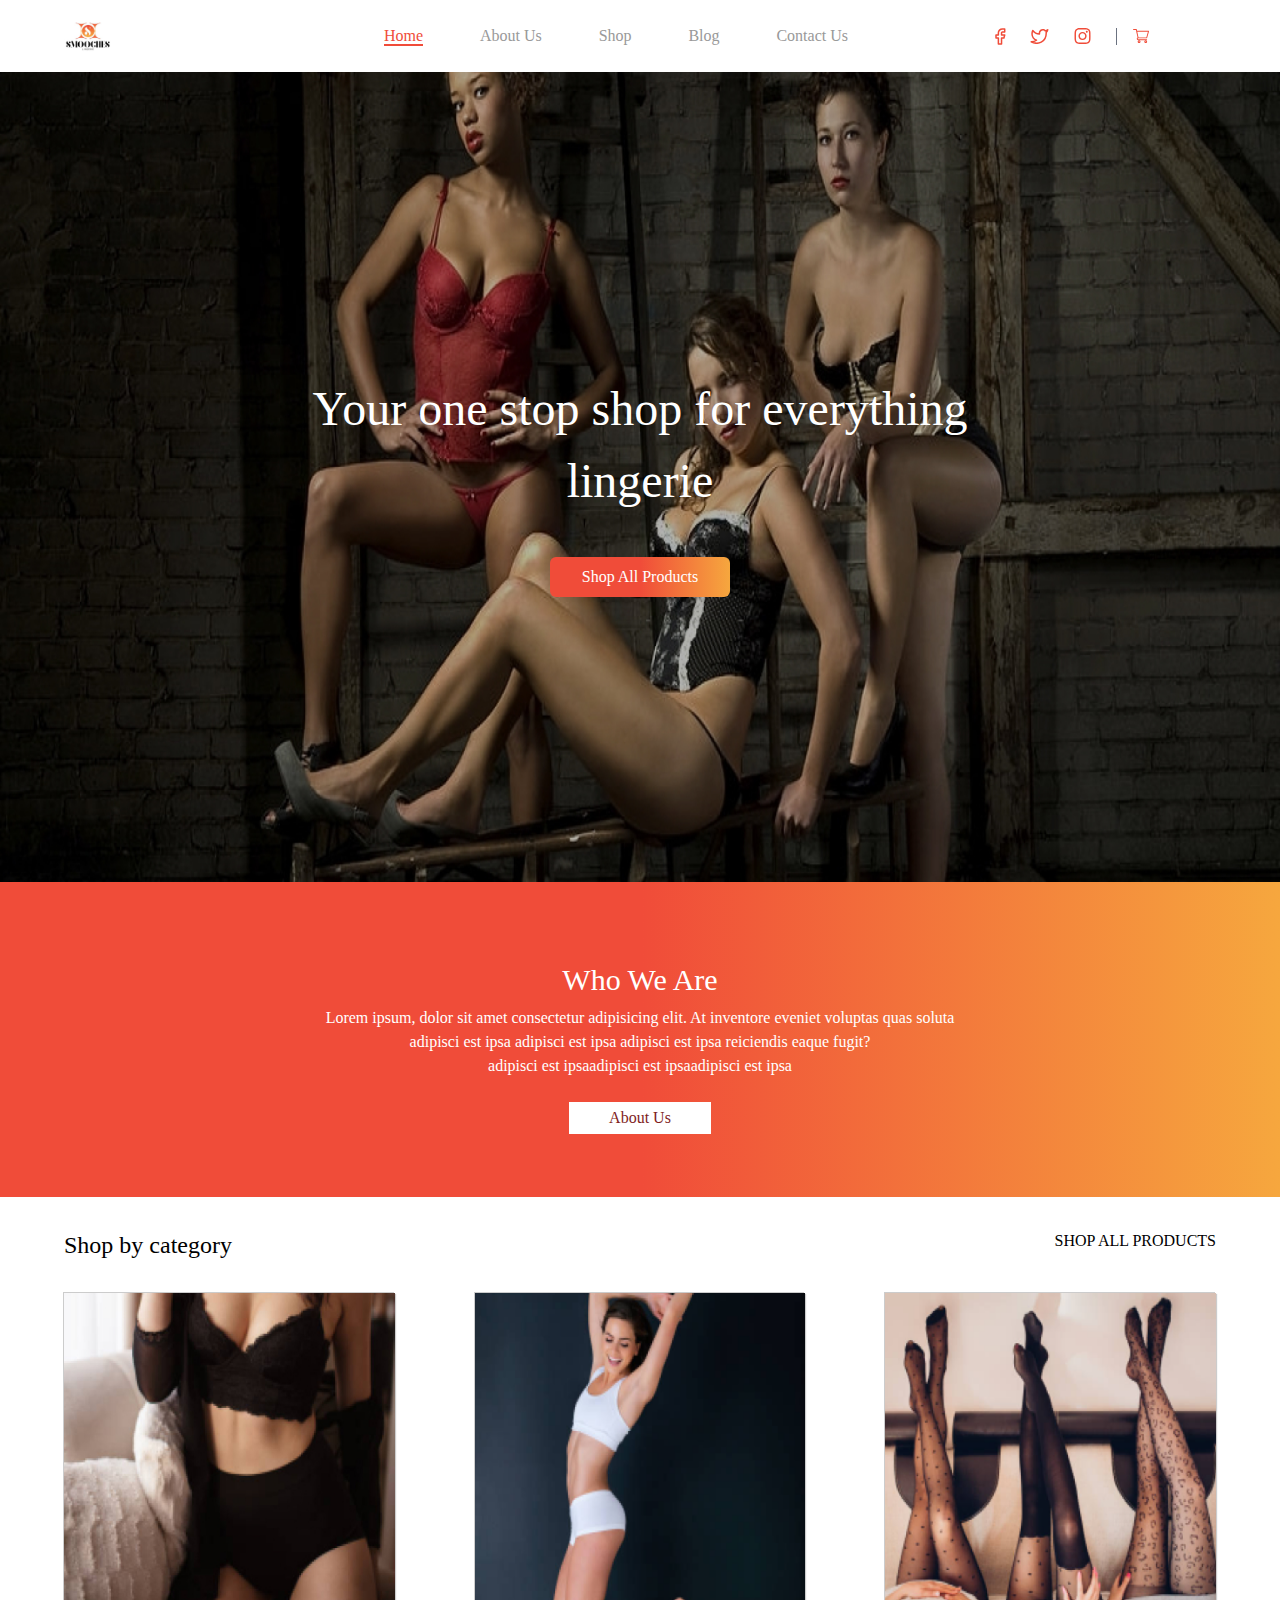
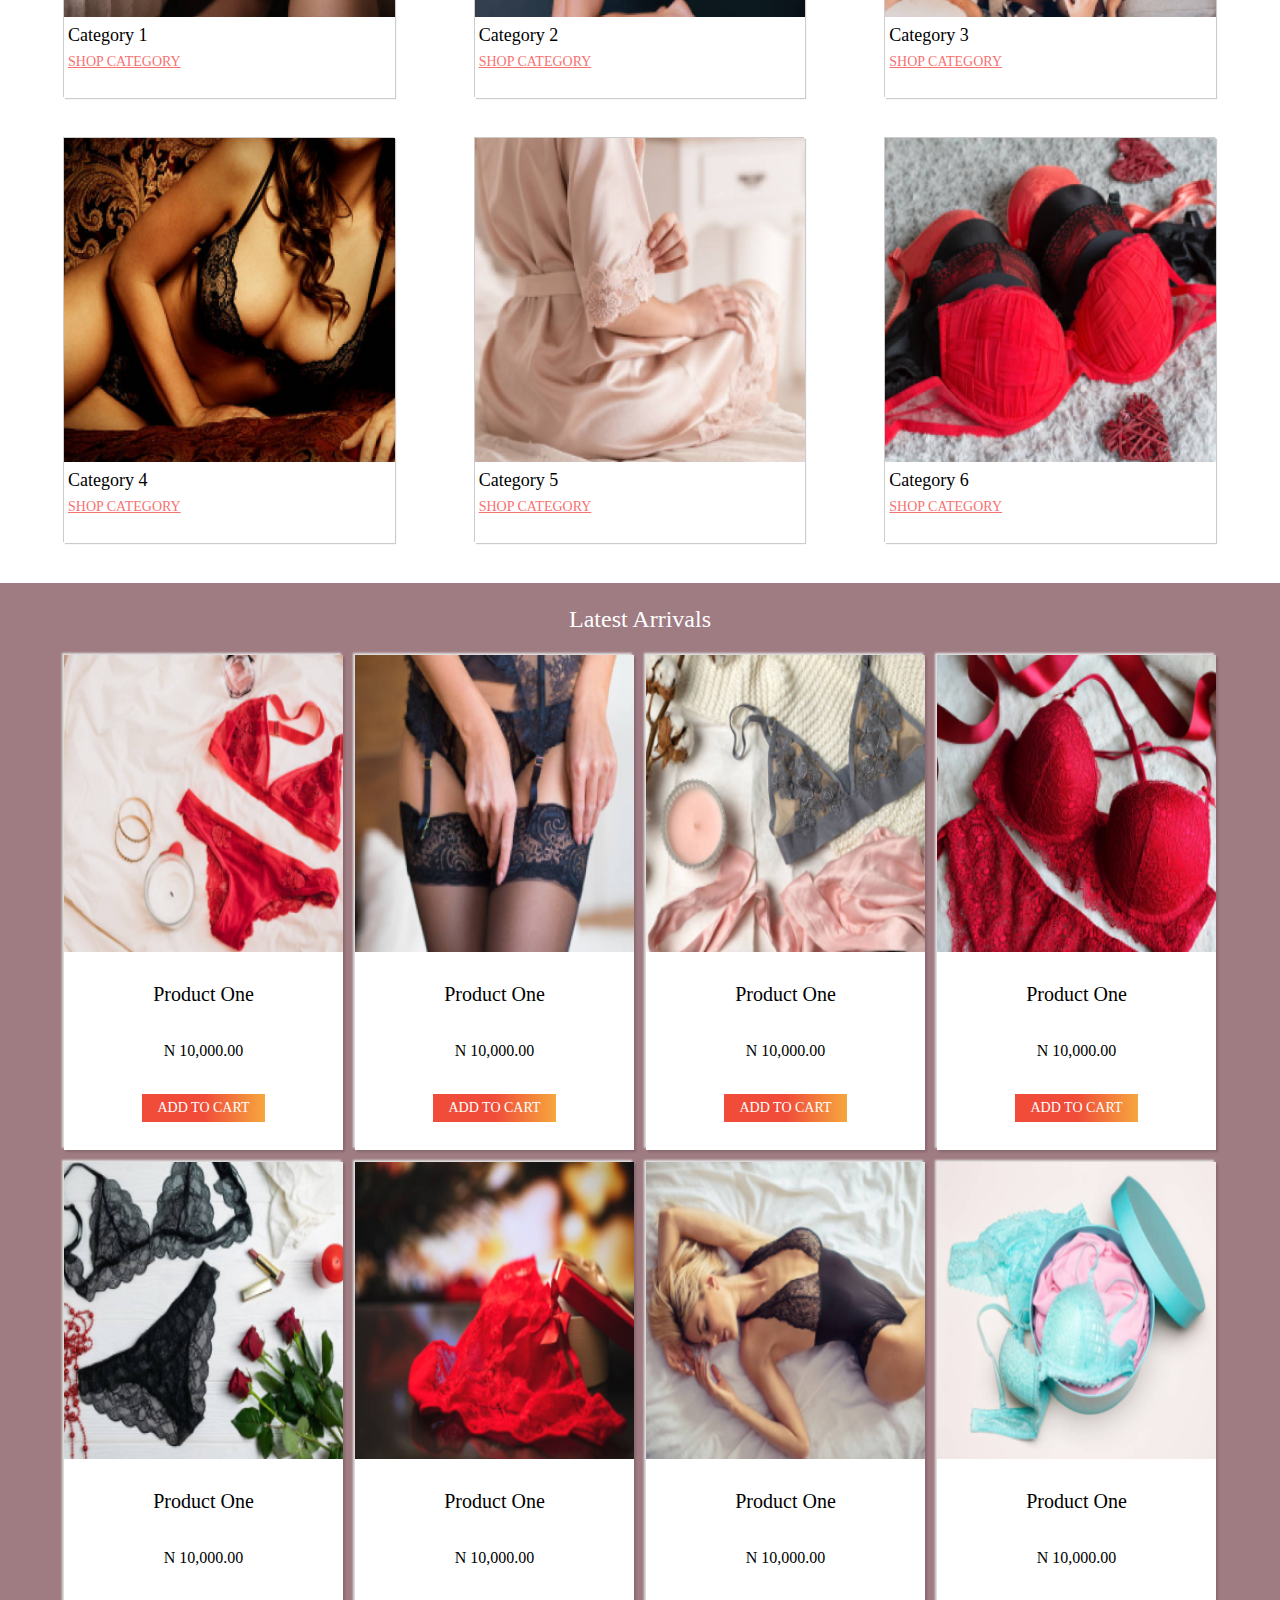
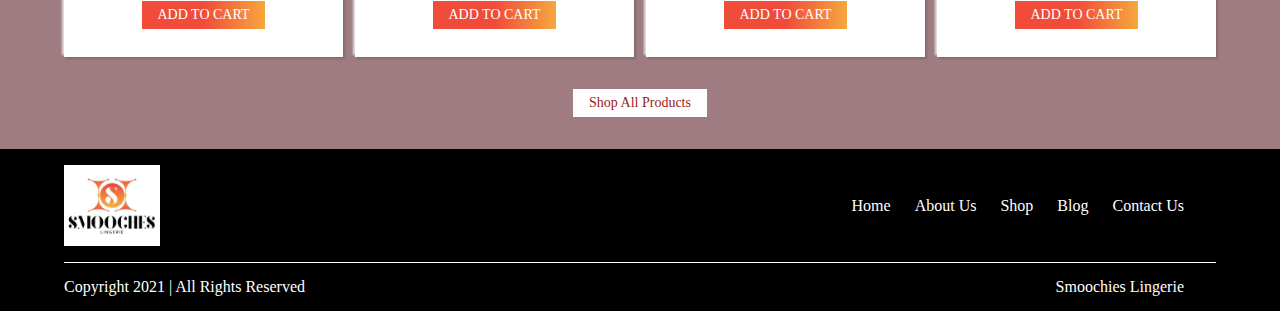
<file: index.html>
<!DOCTYPE html>
<html lang="en">
<head>
    <meta charset="UTF-8">
    <meta name="viewport" content="width=device-width, initial-scale=1.0">
    <title>Smooshies | Home</title>
    <link href="./CSS/Home/tailwind.css" rel="stylesheet" type="text/css" />
    <link href="./CSS/Home/styles.css" rel="stylesheet" type="text/css" />
    <script src="./Script/script.js" defer></script>
</head>
<body>
    <div class="container">
        <!-- nav starts -->
        <nav
            class="w-screen  transition duration-300 relative bg-white flex justify-between xl:grid grid-cols-8 px-8 xl:px-16  items-center">
            <div class="logo absolute xl:static top-5 left-5 w-12 col-span-2 ">
                <a href="#">
                    <img src="./Img/logo.jpg"  alt="logo" />
                </a>
            </div>
            <div class="nav-links col-span-4 hidden xl:block">
                <ul class="flex justify-between pl-8 pr-20 ">
                    <li><a href="#" class="active">Home</a></li>
                    <li><a href="./about.html">About Us</a></li>
                    <li><a href="./shop.html" >Shop</a></li>
                    <li><a href="./blog.html">Blog</a></li>
                    <li><a href="./contact.html">Contact Us</a></li>
                </ul>
            </div>
            <div class="icons col-span-2 justify-center hidden xl:flex">
                <div class="contacts border-r border-gray-500 mr-4 flex items-center ">
                    <a class="mr-6" href="#">
                        <svg width="11" height="17" viewBox="0 0 11 17" fill="none" xmlns="http://www.w3.org/2000/svg">
                            <path
                                d="M9.70833 1H7.33333C6.28352 1 5.2767 1.39509 4.53437 2.09835C3.79204 2.80161 3.375 3.75544 3.375 4.75V7H1V10H3.375V16H6.54167V10H8.91667L9.70833 7H6.54167V4.75C6.54167 4.55109 6.62507 4.36032 6.77354 4.21967C6.92201 4.07902 7.12337 4 7.33333 4H9.70833V1Z"
                                stroke="#F04C39" stroke-width="1.5" stroke-linecap="round" stroke-linejoin="round" />
                        </svg>
                    </a>
                    <a class="mr-6" href="#">
                        <svg width="19" height="16" viewBox="0 0 19 16" fill="none" xmlns="http://www.w3.org/2000/svg">
                            <path
                                d="M17.7085 1.75C16.9903 2.25661 16.1951 2.64409 15.3535 2.8975C14.9018 2.37814 14.3015 2.01002 13.6338 1.84295C12.966 1.67587 12.2631 1.7179 11.6201 1.96334C10.977 2.20879 10.4248 2.6458 10.0382 3.21529C9.65164 3.78478 9.44927 4.45926 9.4585 5.1475V5.8975C8.14047 5.93168 6.83445 5.63936 5.65675 5.04659C4.47905 4.45381 3.46623 3.57898 2.7085 2.5C2.7085 2.5 -0.291504 9.25 6.4585 12.25C4.91389 13.2985 3.07386 13.8242 1.2085 13.75C7.9585 17.5 16.2085 13.75 16.2085 5.125C16.2078 4.91609 16.1877 4.7077 16.1485 4.5025C16.9139 3.74762 17.4541 2.79454 17.7085 1.75V1.75Z"
                                stroke="#F04C39" stroke-width="1.5" stroke-linecap="round" stroke-linejoin="round" />
                        </svg>
                    </a>
                    <a class="mr-6" href="#">
                        <svg height="16" fill="#F04C39" viewBox="0 0 511 511.9" width="19" xmlns="http://www.w3.org/2000/svg">
                            <path
                                d="m510.949219 150.5c-1.199219-27.199219-5.597657-45.898438-11.898438-62.101562-6.5-17.199219-16.5-32.597657-29.601562-45.398438-12.800781-13-28.300781-23.101562-45.300781-29.5-16.296876-6.300781-34.898438-10.699219-62.097657-11.898438-27.402343-1.300781-36.101562-1.601562-105.601562-1.601562s-78.199219.300781-105.5 1.5c-27.199219 1.199219-45.898438 5.601562-62.097657 11.898438-17.203124 6.5-32.601562 16.5-45.402343 29.601562-13 12.800781-23.097657 28.300781-29.5 45.300781-6.300781 16.300781-10.699219 34.898438-11.898438 62.097657-1.300781 27.402343-1.601562 36.101562-1.601562 105.601562s.300781 78.199219 1.5 105.5c1.199219 27.199219 5.601562 45.898438 11.902343 62.101562 6.5 17.199219 16.597657 32.597657 29.597657 45.398438 12.800781 13 28.300781 23.101562 45.300781 29.5 16.300781 6.300781 34.898438 10.699219 62.101562 11.898438 27.296876 1.203124 36 1.5 105.5 1.5s78.199219-.296876 105.5-1.5c27.199219-1.199219 45.898438-5.597657 62.097657-11.898438 34.402343-13.300781 61.601562-40.5 74.902343-74.898438 6.296876-16.300781 10.699219-34.902343 11.898438-62.101562 1.199219-27.300781 1.5-36 1.5-105.5s-.101562-78.199219-1.300781-105.5zm-46.097657 209c-1.101562 25-5.300781 38.5-8.800781 47.5-8.601562 22.300781-26.300781 40-48.601562 48.601562-9 3.5-22.597657 7.699219-47.5 8.796876-27 1.203124-35.097657 1.5-103.398438 1.5s-76.5-.296876-103.402343-1.5c-25-1.097657-38.5-5.296876-47.5-8.796876-11.097657-4.101562-21.199219-10.601562-29.398438-19.101562-8.5-8.300781-15-18.300781-19.101562-29.398438-3.5-9-7.699219-22.601562-8.796876-47.5-1.203124-27-1.5-35.101562-1.5-103.402343s.296876-76.5 1.5-103.398438c1.097657-25 5.296876-38.5 8.796876-47.5 4.101562-11.101562 10.601562-21.199219 19.203124-29.402343 8.296876-8.5 18.296876-15 29.398438-19.097657 9-3.5 22.601562-7.699219 47.5-8.800781 27-1.199219 35.101562-1.5 103.398438-1.5 68.402343 0 76.5.300781 103.402343 1.5 25 1.101562 38.5 5.300781 47.5 8.800781 11.097657 4.097657 21.199219 10.597657 29.398438 19.097657 8.5 8.300781 15 18.300781 19.101562 29.402343 3.5 9 7.699219 22.597657 8.800781 47.5 1.199219 27 1.5 35.097657 1.5 103.398438s-.300781 76.300781-1.5 103.300781zm0 0" />
                            <path
                                d="m256.449219 124.5c-72.597657 0-131.5 58.898438-131.5 131.5s58.902343 131.5 131.5 131.5c72.601562 0 131.5-58.898438 131.5-131.5s-58.898438-131.5-131.5-131.5zm0 216.800781c-47.097657 0-85.300781-38.199219-85.300781-85.300781s38.203124-85.300781 85.300781-85.300781c47.101562 0 85.300781 38.199219 85.300781 85.300781s-38.199219 85.300781-85.300781 85.300781zm0 0" />
                            <path
                                d="m423.851562 119.300781c0 16.953125-13.746093 30.699219-30.703124 30.699219-16.953126 0-30.699219-13.746094-30.699219-30.699219 0-16.957031 13.746093-30.699219 30.699219-30.699219 16.957031 0 30.703124 13.742188 30.703124 30.699219zm0 0" />
                        </svg>
                    </a>
                </div>
                <div class="cart">
        
                    <a href="#">
                        <svg fill="#F04C39" height="16" viewBox="0 -31 512.00026 512" width="16"
                            xmlns="http://www.w3.org/2000/svg">
                            <path
                                d="m164.960938 300.003906h.023437c.019531 0 .039063-.003906.058594-.003906h271.957031c6.695312 0 12.582031-4.441406 14.421875-10.878906l60-210c1.292969-4.527344.386719-9.394532-2.445313-13.152344-2.835937-3.757812-7.269531-5.96875-11.976562-5.96875h-366.632812l-10.722657-48.253906c-1.527343-6.863282-7.613281-11.746094-14.644531-11.746094h-90c-8.285156 0-15 6.714844-15 15s6.714844 15 15 15h77.96875c1.898438 8.550781 51.3125 230.917969 54.15625 243.710938-15.941406 6.929687-27.125 22.824218-27.125 41.289062 0 24.8125 20.1875 45 45 45h272c8.285156 0 15-6.714844 15-15s-6.714844-15-15-15h-272c-8.269531 0-15-6.730469-15-15 0-8.257812 6.707031-14.976562 14.960938-14.996094zm312.152343-210.003906-51.429687 180h-248.652344l-40-180zm0 0" />
                            <path
                                d="m150 405c0 24.8125 20.1875 45 45 45s45-20.1875 45-45-20.1875-45-45-45-45 20.1875-45 45zm45-15c8.269531 0 15 6.730469 15 15s-6.730469 15-15 15-15-6.730469-15-15 6.730469-15 15-15zm0 0" />
                            <path
                                d="m362 405c0 24.8125 20.1875 45 45 45s45-20.1875 45-45-20.1875-45-45-45-45 20.1875-45 45zm45-15c8.269531 0 15 6.730469 15 15s-6.730469 15-15 15-15-6.730469-15-15 6.730469-15 15-15zm0 0" />
                        </svg>
                    </a>
                </div>
            </div>
            <div class=" absolute right-5 top-5 flex items-center xl:hidden">
                <div class="searchContainer mr-4">
                    <svg xmlns="http://www.w3.org/2000/svg" width="15" height="15" fill="none" viewBox="0 0 24 24"
                        stroke="currentColor">
                        <path stroke-linecap="round" stroke-linejoin="round" stroke-width="2"
                            d="M21 21l-6-6m2-5a7 7 0 11-14 0 7 7 0 0114 0z" />
                    </svg>
                </div>
                <div class="hamContainer  relative">
                    <div class="hamburger  xl:hidden  show">
                        <svg version="1.1" id="Capa_1" xmlns="http://www.w3.org/2000/svg"
                            xmlns:xlink="http://www.w3.org/1999/xlink" x="0px" y="0px" width="15" height="15"
                            viewBox="0 0 612 612" style="enable-background:new 0 0 612 612;" xml:space="preserve">
                            <g>
                                <g id="_x33__6_">
                                    <g>
                                        <path
                                            d="M581.4,520.199H30.6c-16.891,0-30.6,13.709-30.6,30.6C0,567.691,13.709,581.4,30.6,581.4h550.8
                                                                            				c16.891,0,30.6-13.709,30.6-30.602C612,533.908,598.291,520.199,581.4,520.199z M30.6,91.799h550.8
                                                                            				c16.891,0,30.6-13.708,30.6-30.6c0-16.892-13.709-30.6-30.6-30.6H30.6C13.709,30.6,0,44.308,0,61.2
                                                                            				C0,78.091,13.709,91.799,30.6,91.799z M581.4,275.399H30.6C13.709,275.399,0,289.108,0,306s13.709,30.6,30.6,30.6h550.8
                                                                            				c16.891,0,30.6-13.709,30.6-30.6S598.291,275.399,581.4,275.399z" />
                                    </g>
                                </g>
                            </g>
                            <g>
                            </g>
                            <g>
                            </g>
                            <g>
                            </g>
                            <g>
                            </g>
                            <g>
                            </g>
                            <g>
                            </g>
                            <g>
                            </g>
                            <g>
                            </g>
                            <g>
                            </g>
                            <g>
                            </g>
                            <g>
                            </g>
                            <g>
                            </g>
                            <g>
                            </g>
                            <g>
                            </g>
                            <g>
                            </g>
                        </svg>
                    </div>
                </div>
        
            </div>
            <div class="responsiveNav absolute  right-0 top-16  left-0 ">
                <div class="nav-links col-span-4  xl:hidden">
                    <ul class="flex flex-col items-center justify-between pl-8 pr-20 ">
                        <li class="mb-2"><a href="#" class="active">Home</a></li>
                        <li class="mb-2"><a href="./about.html">About Us</a></li>
                        <li class="mb-2"><a href="./shop.html" >Shop</a></li>
                        <li class="mb-2"><a href="./blog">Blog</a></li>
                        <li class="mb-2"><a href="./contact.html">Contact Us</a></li>
                    </ul>
                </div>
            </div>
        </nav>
        <!-- nav ends -->

        <!-- carousel starts -->
        <div class="carousel w-screen ">
            <div class="carousel-content relative w-screen h-full flex items-center justify-center">
                <img src="./Img/5f71e348e62ec 1.jpg" class="absolute w-full z-10  "  />
                <div class="previousBtn"></div>
                <div class="markettingText flex flex-col items-center justify-center z-20 text-white  ">
                    <h1 class="text-center text-4xl xl:text-5xl mt-4 leading-tight xl:leading-normal">Your one stop shop for everything <br />lingerie</h1>
                    <p class="shopBtn text-center px-8 cursor-pointer py-2  mt-10 rounded-md " >Shop All Products</p>
                </div>
                <div class="nextBtn"></div>
            </div>
        </div>
        <!-- carousel ends -->

        <!-- Who we are starts -->
        <div class="who-we-are flex flex-col items-center justify-center  w-screen px-6  xl:px-32">
            <h2 class="text-3xl mt-4 mb-2 text-white">Who We Are</h2>
            <p class="text-justify  xl:text-center text-white font-thin">Lorem ipsum, dolor sit amet consectetur adipisicing elit. At inventore eveniet voluptas quas soluta <br />
                adipisci est ipsa adipisci est ipsa adipisci est ipsa reiciendis eaque fugit? <br />
                adipisci est ipsaadipisci est ipsaadipisci est ipsa
            </p>
            <p class="abtBtn text-center px-10 cursor-pointer py-1  mt-6  bg-white text-red-900  mb-8 xl:mb-0">About Us</p>
        </div>
        <!-- Who we are ends -->

        <!-- Category Starts -->
        <div class="category w-screen bg-white">
            <div class="head flex justify-between items-center xl:items-stretch px-6 xl:px-16 py-8">
                <h2 class="text-xl  xl:text-2xl">Shop by category</h2>
                <h4 class="text-sm xl:text-base ">SHOP ALL PRODUCTS</h4>
            </div>
            <div class="products border-1 px-16 pb-10 grid grid-cols-1  xl:grid-cols-3 gap-y-10 gap-x-20  ">
                <div class="singleProduct  ">
                    <div class="prodImg">
                        <img src="./Img/firstImage.jpg" alt="first product image">
                    </div>
                    <div class="catText p-1">
                        <h3 class="text-lg">Category 1</h3>
                        <a href="#" class="underline text-red-400 text-sm ">SHOP CATEGORY</a>
                    </div>
                </div>
                <div class="singleProduct relative h-full flex flex-col  ">
                    <div class="prodImg">
                        <img src="./Img/secondImage.png" alt="second product image">
                    </div>
                    <div class="catText p-1">
                        <h3 class="text-lg">Category 2</h3>
                        <a href="#" class="underline text-red-400 text-sm ">SHOP CATEGORY</a>
                    </div>
                </div>
                <div class="singleProduct  ">
                    <div class="prodImg">
                        <img src="./Img/thirdImage.png" alt="third product image">
                    </div>
                    <div class="catText p-1">
                        <h3 class="text-lg">Category 3</h3>
                        <a href="#" class="underline text-red-400 text-sm ">SHOP CATEGORY</a>
                    </div>
                </div>
                <div class="singleProduct  ">
                    <div class="prodImg">
                        <img src="./Img/fourthImage.jpg" alt="fourth product image">
                    </div>
                    <div class="catText p-1">
                        <h3 class="text-lg">Category 4</h3>
                        <a href="#" class="underline text-red-400 text-sm ">SHOP CATEGORY</a>
                    </div>
                </div>
                <div class="singleProduct  ">
                    <div class="prodImg">
                        <img src="./Img/fifthImage.jpg" alt="Fifth Product Image">
                    </div>
                    <div class="catText p-1">
                        <h3 class="text-lg">Category 5</h3>
                        <a href="#" class="underline text-red-400 text-sm ">SHOP CATEGORY</a>
                    </div>
                </div>
                <div class="singleProduct  ">
                    <div class="prodImg">
                        <img src="./Img/sixthImage.jpg" alt="Sixth Product Image">
                    </div>
                    <div class="catText p-1">
                        <h3 class="text-lg">Category 6</h3>
                        <a href="#" class="underline text-red-400 text-sm ">SHOP CATEGORY</a>
                    </div>
                </div>
             
            </div>   
        </div>
        <!-- Category ends -->

        <!-- Latest Arrivals Starts -->
        <div class="latest-arrivals bg-red-300 w-screen">
            <div class="head grid items-center justify-items-center  p-5 w-screen ">
                <h2 class="text-center text-white text-2xl">Latest Arrivals</h2>
            </div>
            <div class="latest-products grid grid-cols-1 xl:grid-cols-4 px-6 xl:px-16 gap-3">
                <div class="laProduct">
                    <div class="prodImg">
                        <img src="./Img/seventhImage.jpg" alt="Seventh Product Image">
                    </div>
                    <div class="catText p-1 grid pt-3 pb-3 bg-white items-center justify-items-center">
                        <h3 class="text-xl">Product One</h3>
                        <p>N 10,000.00</p>
                        <button class="add-2-cart px-4 py-1 text-sm text-white">ADD TO CART</button>
                    </div>
                </div>
                <div class="laProduct">
                    <div class="prodImg">
                        <img src="./Img/eightImage.jpg" alt="Eight Product Image">
                    </div>
                    <div class="catText p-1 grid pt-3 pb-3 bg-white items-center justify-items-center">
                        <h3 class="text-xl">Product One</h3>
                        <p>N 10,000.00</p>
                        <button class="add-2-cart px-4 py-1 text-sm text-white">ADD TO CART</button>
                    </div>
                </div>
                <div class="laProduct">
                    <div class="prodImg">
                        <img src="./Img/ninthImage.jpg" alt="Ninth Product Image">
                    </div>
                    <div class="catText p-1 grid pt-3 pb-3 bg-white items-center justify-items-center">
                        <h3 class="text-xl">Product One</h3>
                        <p>N 10,000.00</p>
                        <button class="add-2-cart px-4 py-1 text-sm text-white">ADD TO CART</button>
                    </div>
                </div>
                <div class="laProduct">
                    <div class="prodImg">
                        <img src="./Img/tenthImage.jpg" alt="Tenth Product Image">
                    </div>
                    <div class="catText p-1 grid pt-3 pb-3 bg-white items-center justify-items-center">
                        <h3 class="text-xl">Product One</h3>
                        <p>N 10,000.00</p>
                        <button class="add-2-cart px-4 py-1 text-sm text-white">ADD TO CART</button>
                    </div>
                </div>
                <div class="laProduct">
                    <div class="prodImg">
                        <img src="./Img/eleventhImage.jpg" alt="Eleventh Product Image">
                    </div>
                    <div class="catText p-1 grid pt-3 pb-3 bg-white items-center justify-items-center">
                        <h3 class="text-xl">Product One</h3>
                        <p>N 10,000.00</p>
                        <button class="add-2-cart px-4 py-1 text-sm text-white">ADD TO CART</button>
                    </div>
                </div>
                <div class="laProduct">
                    <div class="prodImg">
                        <img src="./Img/twelfthImage.jpg" alt="Twelve product Image">
                    </div>
                    <div class="catText p-1 grid pt-3 pb-3 bg-white items-center justify-items-center">
                        <h3 class="text-xl">Product One</h3>
                        <p>N 10,000.00</p>
                        <button class="add-2-cart px-4 py-1 text-sm text-white">ADD TO CART</button>
                    </div>
                </div>
                <div class="laProduct">
                    <div class="prodImg">
                        <img src="./Img/thnthImage.jpg" alt="Thirteenth Product Image">
                    </div>
                    <div class="catText p-1 grid pt-3 pb-3 bg-white items-center justify-items-center">
                        <h3 class="text-xl">Product One</h3>
                        <p>N 10,000.00</p>
                        <button class="add-2-cart px-4 py-1 text-sm text-white">ADD TO CART</button>
                    </div>
                </div>
                <div class="laProduct">
                    <div class="prodImg">
                        <img src="./Img/fourteenthImage.jpg" alt="Fourteenth Product Image">
                    </div>
                    <div class="catText p-1 grid pt-3 pb-3 bg-white items-center justify-items-center">
                        <h3 class="text-xl">Product One</h3>
                        <p>N 10,000.00</p>
                        <button class="add-2-cart px-4 py-1 text-sm text-white">ADD TO CART</button>
                    </div>
                </div>
            </div>
            <div class="bottom p-8 flex items-center justify-center">
                <button class="  px-4 py-1 text-sm text-red-800 bg-white">Shop All Products</button>
            </div>
        </div>
        <!-- Latest Arrivals Ends -->

        <!-- Footer Starts -->
        <div class="last px-2 xl:px-16 py-4 w-screen flex items-center justify-between bg-black">
            <div class="logo w-24 col-span-2">
                <a href="#">
                    <img src="./Img/logo.jpg" alt="logo" />
                </a>
            </div>
            <div class="nav-links footer col-span-4">
                <ul class="xl:flex justify-center xl:justify-between pr-8 text-white ">
                    <li class="ml-6 mb-4 xl:mb-0"><a class="relative" href="#">Home</a></li>
                    <li class="ml-6 mb-4 xl:mb-0"><a href="./about.html">About Us</a></li>
                    <li class="ml-6 mb-4 xl:mb-0"><a href="./shop.html">Shop</a></li>
                    <li class="ml-6 mb-4 xl:mb-0"><a href="./blog.html">Blog</a></li>
                    <li class="ml-6 mb-4 xl:mb-0"><a href="./contact.html">Contact Us</a></li>
                </ul>
            </div>
        </div>
        <div class=" bg-black text-white  w-screen px-3 text-sm md:text-base xl:px-16">
            <div class=" border-t border-white w-full grid grid-cols-3 gap-2  xl:flex items-center justify-between py-3">
                <div class="col-span-2">
                    <span>Copyright 2021 | All Rights Reserved</span>
                </div>
                <div class="xl:pr-8 col-span-1">
                    <p>Smoochies Lingerie</p>
                </div>
            </div>
        </div>
        <!-- Footer Ends -->
    </div>
</body>
</html>
</file>
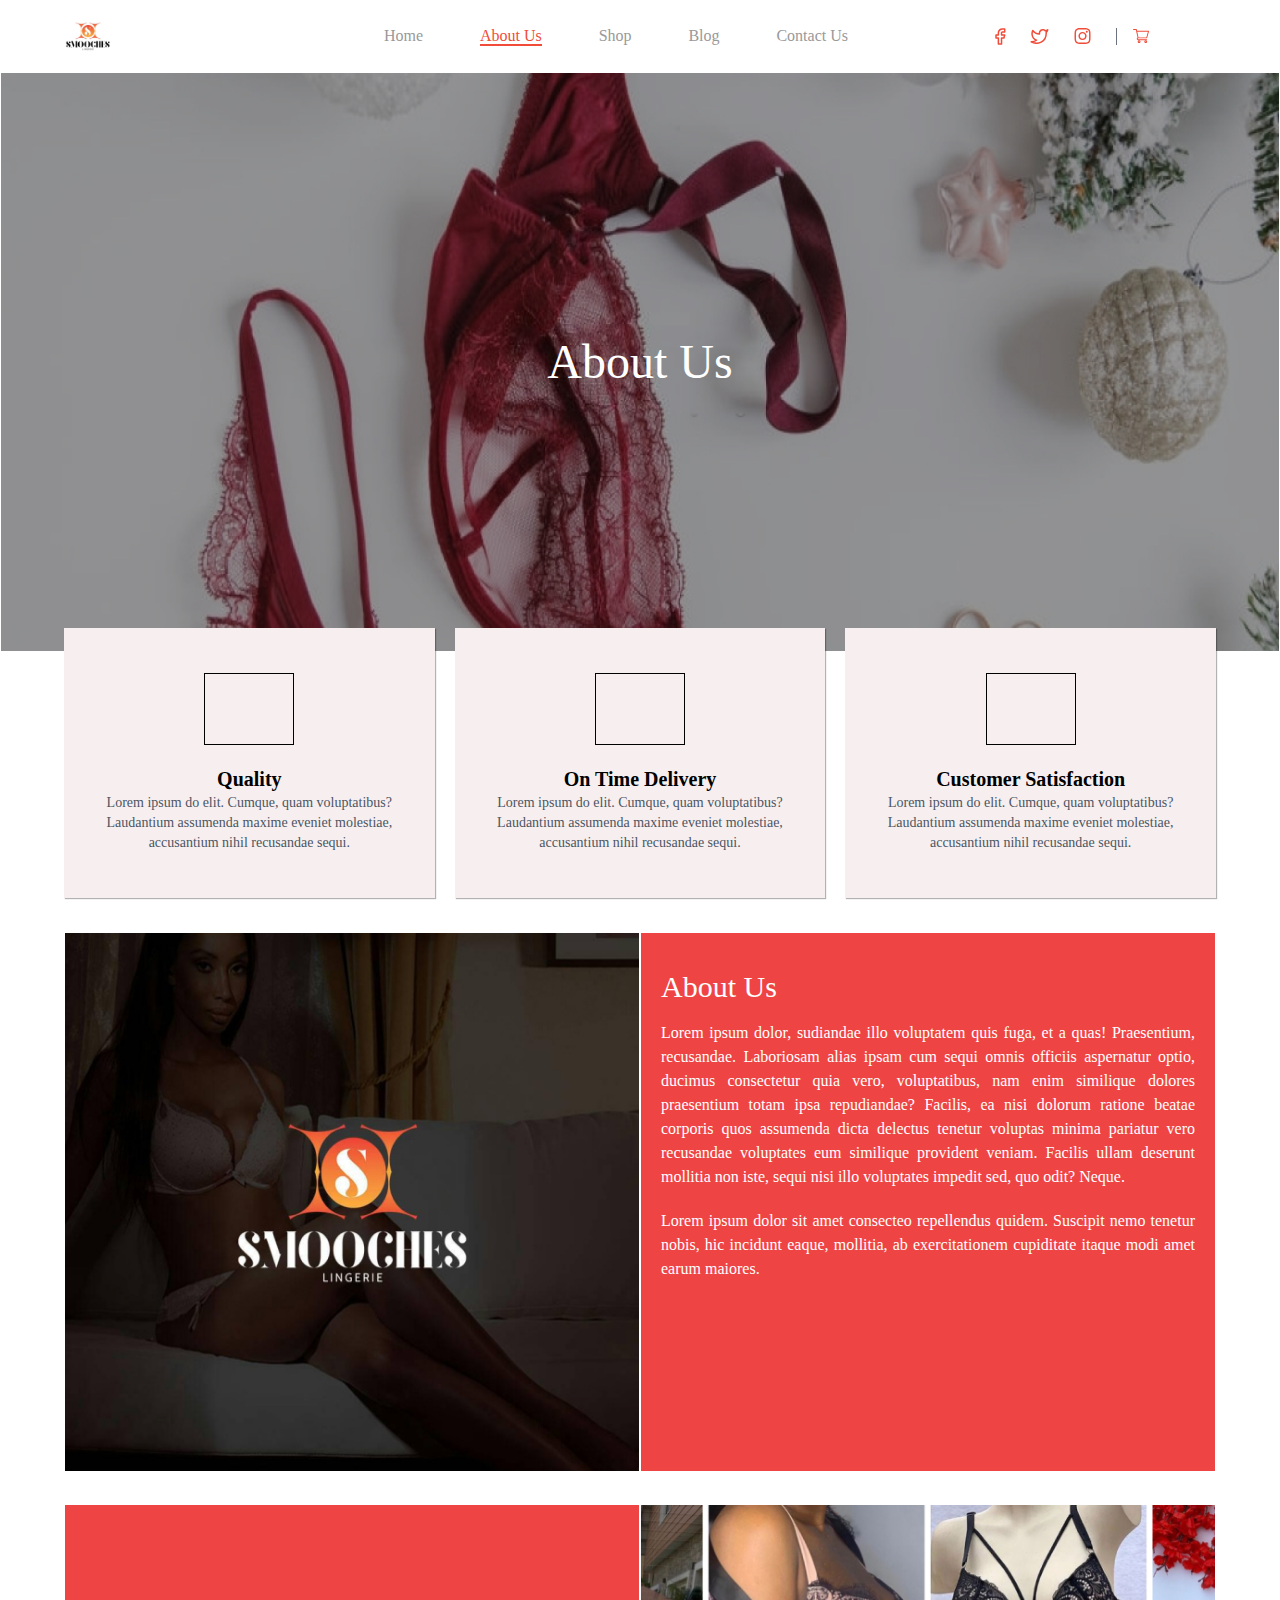
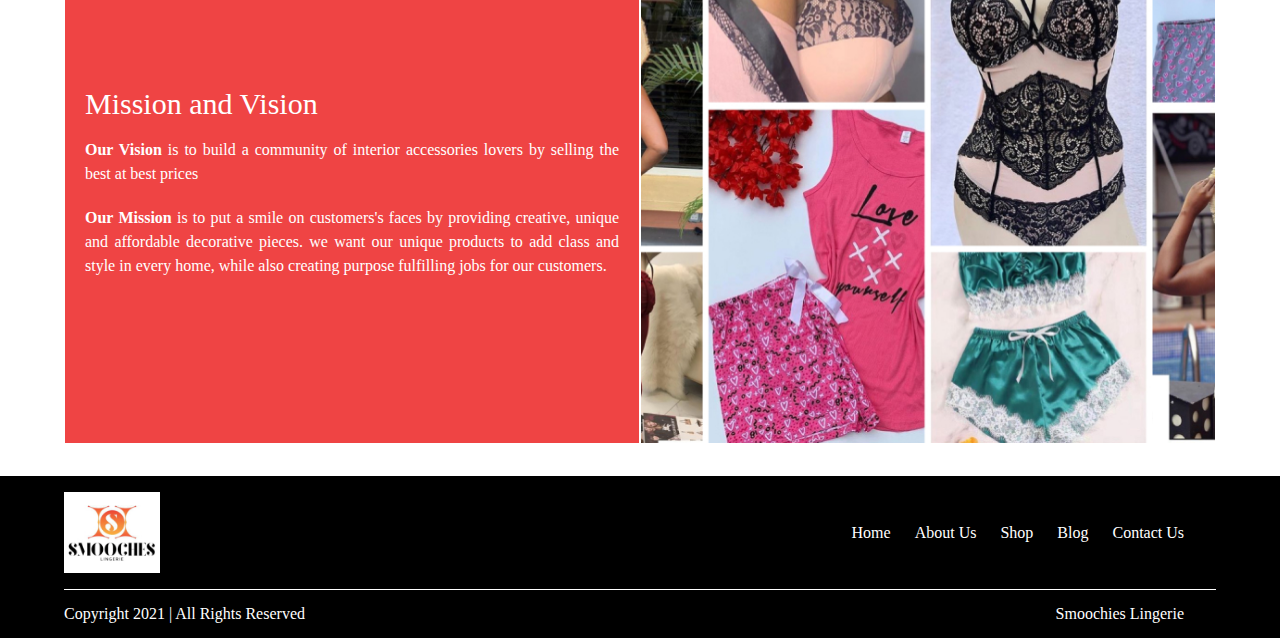
<file: about.html>
<!DOCTYPE html>
<html lang="en">
<head>
    <meta charset="UTF-8">
    <meta name="viewport" content="width=device-width, initial-scale=1.0">
    <title>Smooshies | About</title>
    <link href="./CSS/About Us/tailwind.css" rel="stylesheet" type="text/css" />
    <link href="./CSS/About Us/styles.css" rel="stylesheet" type="text/css" />
    <script src="./Script/script.js" defer></script>
</head>
<body>
    <div class="container">
        <!-- nav starts -->
        <nav
            class="w-screen  transition duration-300 relative bg-white flex justify-between xl:grid grid-cols-8 px-8 xl:px-16  items-center">
            <div class="logo absolute xl:static top-5 left-5 w-12 col-span-2 ">
                <a href="#">
                    <img src="./Img/logo.jpg"  alt="logo" />
                </a>
            </div>
            <div class="nav-links col-span-4 hidden xl:block">
                <ul class="flex justify-between pl-8 pr-20 ">
                    <li><a href="./index.html">Home</a></li>
                    <li><a href="#" class="active">About Us</a></li>
                    <li><a href="./shop.html">Shop</a></li>
                    <li><a href="./blog.html">Blog</a></li>
                    <li><a href="./contact.html">Contact Us</a></li>
                </ul>
            </div>
            <div class="icons col-span-2 justify-center hidden xl:flex">
                <div class="contacts border-r border-gray-500 mr-4 flex items-center ">
                    <a class="mr-6" href="#">
                        <svg width="11" height="17" viewBox="0 0 11 17" fill="none" xmlns="http://www.w3.org/2000/svg">
                            <path
                                d="M9.70833 1H7.33333C6.28352 1 5.2767 1.39509 4.53437 2.09835C3.79204 2.80161 3.375 3.75544 3.375 4.75V7H1V10H3.375V16H6.54167V10H8.91667L9.70833 7H6.54167V4.75C6.54167 4.55109 6.62507 4.36032 6.77354 4.21967C6.92201 4.07902 7.12337 4 7.33333 4H9.70833V1Z"
                                stroke="#F04C39" stroke-width="1.5" stroke-linecap="round" stroke-linejoin="round" />
                        </svg>
                    </a>
                    <a class="mr-6" href="#">
                        <svg width="19" height="16" viewBox="0 0 19 16" fill="none" xmlns="http://www.w3.org/2000/svg">
                            <path
                                d="M17.7085 1.75C16.9903 2.25661 16.1951 2.64409 15.3535 2.8975C14.9018 2.37814 14.3015 2.01002 13.6338 1.84295C12.966 1.67587 12.2631 1.7179 11.6201 1.96334C10.977 2.20879 10.4248 2.6458 10.0382 3.21529C9.65164 3.78478 9.44927 4.45926 9.4585 5.1475V5.8975C8.14047 5.93168 6.83445 5.63936 5.65675 5.04659C4.47905 4.45381 3.46623 3.57898 2.7085 2.5C2.7085 2.5 -0.291504 9.25 6.4585 12.25C4.91389 13.2985 3.07386 13.8242 1.2085 13.75C7.9585 17.5 16.2085 13.75 16.2085 5.125C16.2078 4.91609 16.1877 4.7077 16.1485 4.5025C16.9139 3.74762 17.4541 2.79454 17.7085 1.75V1.75Z"
                                stroke="#F04C39" stroke-width="1.5" stroke-linecap="round" stroke-linejoin="round" />
                        </svg>
                    </a>
                    <a class="mr-6" href="#">
                        <svg height="16" fill="#F04C39" viewBox="0 0 511 511.9" width="19" xmlns="http://www.w3.org/2000/svg">
                            <path
                                d="m510.949219 150.5c-1.199219-27.199219-5.597657-45.898438-11.898438-62.101562-6.5-17.199219-16.5-32.597657-29.601562-45.398438-12.800781-13-28.300781-23.101562-45.300781-29.5-16.296876-6.300781-34.898438-10.699219-62.097657-11.898438-27.402343-1.300781-36.101562-1.601562-105.601562-1.601562s-78.199219.300781-105.5 1.5c-27.199219 1.199219-45.898438 5.601562-62.097657 11.898438-17.203124 6.5-32.601562 16.5-45.402343 29.601562-13 12.800781-23.097657 28.300781-29.5 45.300781-6.300781 16.300781-10.699219 34.898438-11.898438 62.097657-1.300781 27.402343-1.601562 36.101562-1.601562 105.601562s.300781 78.199219 1.5 105.5c1.199219 27.199219 5.601562 45.898438 11.902343 62.101562 6.5 17.199219 16.597657 32.597657 29.597657 45.398438 12.800781 13 28.300781 23.101562 45.300781 29.5 16.300781 6.300781 34.898438 10.699219 62.101562 11.898438 27.296876 1.203124 36 1.5 105.5 1.5s78.199219-.296876 105.5-1.5c27.199219-1.199219 45.898438-5.597657 62.097657-11.898438 34.402343-13.300781 61.601562-40.5 74.902343-74.898438 6.296876-16.300781 10.699219-34.902343 11.898438-62.101562 1.199219-27.300781 1.5-36 1.5-105.5s-.101562-78.199219-1.300781-105.5zm-46.097657 209c-1.101562 25-5.300781 38.5-8.800781 47.5-8.601562 22.300781-26.300781 40-48.601562 48.601562-9 3.5-22.597657 7.699219-47.5 8.796876-27 1.203124-35.097657 1.5-103.398438 1.5s-76.5-.296876-103.402343-1.5c-25-1.097657-38.5-5.296876-47.5-8.796876-11.097657-4.101562-21.199219-10.601562-29.398438-19.101562-8.5-8.300781-15-18.300781-19.101562-29.398438-3.5-9-7.699219-22.601562-8.796876-47.5-1.203124-27-1.5-35.101562-1.5-103.402343s.296876-76.5 1.5-103.398438c1.097657-25 5.296876-38.5 8.796876-47.5 4.101562-11.101562 10.601562-21.199219 19.203124-29.402343 8.296876-8.5 18.296876-15 29.398438-19.097657 9-3.5 22.601562-7.699219 47.5-8.800781 27-1.199219 35.101562-1.5 103.398438-1.5 68.402343 0 76.5.300781 103.402343 1.5 25 1.101562 38.5 5.300781 47.5 8.800781 11.097657 4.097657 21.199219 10.597657 29.398438 19.097657 8.5 8.300781 15 18.300781 19.101562 29.402343 3.5 9 7.699219 22.597657 8.800781 47.5 1.199219 27 1.5 35.097657 1.5 103.398438s-.300781 76.300781-1.5 103.300781zm0 0" />
                            <path
                                d="m256.449219 124.5c-72.597657 0-131.5 58.898438-131.5 131.5s58.902343 131.5 131.5 131.5c72.601562 0 131.5-58.898438 131.5-131.5s-58.898438-131.5-131.5-131.5zm0 216.800781c-47.097657 0-85.300781-38.199219-85.300781-85.300781s38.203124-85.300781 85.300781-85.300781c47.101562 0 85.300781 38.199219 85.300781 85.300781s-38.199219 85.300781-85.300781 85.300781zm0 0" />
                            <path
                                d="m423.851562 119.300781c0 16.953125-13.746093 30.699219-30.703124 30.699219-16.953126 0-30.699219-13.746094-30.699219-30.699219 0-16.957031 13.746093-30.699219 30.699219-30.699219 16.957031 0 30.703124 13.742188 30.703124 30.699219zm0 0" />
                        </svg>
                    </a>
                </div>
                <div class="cart">
        
                    <a href="#">
                        <svg fill="#F04C39" height="16" viewBox="0 -31 512.00026 512" width="16"
                            xmlns="http://www.w3.org/2000/svg">
                            <path
                                d="m164.960938 300.003906h.023437c.019531 0 .039063-.003906.058594-.003906h271.957031c6.695312 0 12.582031-4.441406 14.421875-10.878906l60-210c1.292969-4.527344.386719-9.394532-2.445313-13.152344-2.835937-3.757812-7.269531-5.96875-11.976562-5.96875h-366.632812l-10.722657-48.253906c-1.527343-6.863282-7.613281-11.746094-14.644531-11.746094h-90c-8.285156 0-15 6.714844-15 15s6.714844 15 15 15h77.96875c1.898438 8.550781 51.3125 230.917969 54.15625 243.710938-15.941406 6.929687-27.125 22.824218-27.125 41.289062 0 24.8125 20.1875 45 45 45h272c8.285156 0 15-6.714844 15-15s-6.714844-15-15-15h-272c-8.269531 0-15-6.730469-15-15 0-8.257812 6.707031-14.976562 14.960938-14.996094zm312.152343-210.003906-51.429687 180h-248.652344l-40-180zm0 0" />
                            <path
                                d="m150 405c0 24.8125 20.1875 45 45 45s45-20.1875 45-45-20.1875-45-45-45-45 20.1875-45 45zm45-15c8.269531 0 15 6.730469 15 15s-6.730469 15-15 15-15-6.730469-15-15 6.730469-15 15-15zm0 0" />
                            <path
                                d="m362 405c0 24.8125 20.1875 45 45 45s45-20.1875 45-45-20.1875-45-45-45-45 20.1875-45 45zm45-15c8.269531 0 15 6.730469 15 15s-6.730469 15-15 15-15-6.730469-15-15 6.730469-15 15-15zm0 0" />
                        </svg>
                    </a>
                </div>
            </div>
            <div class=" absolute right-5 top-5 flex items-center xl:hidden">
                <div class="searchContainer mr-4">
                    <svg xmlns="http://www.w3.org/2000/svg" width="15" height="15" fill="none" viewBox="0 0 24 24"
                        stroke="currentColor">
                        <path stroke-linecap="round" stroke-linejoin="round" stroke-width="2"
                            d="M21 21l-6-6m2-5a7 7 0 11-14 0 7 7 0 0114 0z" />
                    </svg>
                </div>
                <div class="hamContainer  relative">
                    <div class="hamburger  xl:hidden  show">
                        <svg version="1.1" id="Capa_1" xmlns="http://www.w3.org/2000/svg"
                            xmlns:xlink="http://www.w3.org/1999/xlink" x="0px" y="0px" width="15" height="15"
                            viewBox="0 0 612 612" style="enable-background:new 0 0 612 612;" xml:space="preserve">
                            <g>
                                <g id="_x33__6_">
                                    <g>
                                        <path
                                            d="M581.4,520.199H30.6c-16.891,0-30.6,13.709-30.6,30.6C0,567.691,13.709,581.4,30.6,581.4h550.8
                                                                                        				c16.891,0,30.6-13.709,30.6-30.602C612,533.908,598.291,520.199,581.4,520.199z M30.6,91.799h550.8
                                                                                        				c16.891,0,30.6-13.708,30.6-30.6c0-16.892-13.709-30.6-30.6-30.6H30.6C13.709,30.6,0,44.308,0,61.2
                                                                                        				C0,78.091,13.709,91.799,30.6,91.799z M581.4,275.399H30.6C13.709,275.399,0,289.108,0,306s13.709,30.6,30.6,30.6h550.8
                                                                                        				c16.891,0,30.6-13.709,30.6-30.6S598.291,275.399,581.4,275.399z" />
                                    </g>
                                </g>
                            </g>
                            <g>
                            </g>
                            <g>
                            </g>
                            <g>
                            </g>
                            <g>
                            </g>
                            <g>
                            </g>
                            <g>
                            </g>
                            <g>
                            </g>
                            <g>
                            </g>
                            <g>
                            </g>
                            <g>
                            </g>
                            <g>
                            </g>
                            <g>
                            </g>
                            <g>
                            </g>
                            <g>
                            </g>
                            <g>
                            </g>
                        </svg>
                    </div>
                </div>
        
            </div>
            <div class="responsiveNav absolute  right-0 top-16  left-0 ">
                <div class="nav-links col-span-4  xl:hidden">
                    <ul class="flex flex-col items-center justify-between pl-8 pr-20 ">
                        <li class="mb-2"><a href="./index.html">Home</a></li>
                        <li class="mb-2"><a href="#" class='active'>About Us</a></li>
                        <li class="mb-2"><a href="./shop.html">Shop</a></li>
                        <li class="mb-2"><a href="./blog.html">Blog</a></li>
                        <li class="mb-2"><a href="./contact.html" >Contact Us</a></li>
                    </ul>
                </div>
            </div>
        </nav>
        <!-- nav ends -->

        <!-- First View Starts -->
        <div class="first-view bg-gray-400 w-screen">
            <div class="banner flex items-center relative  justify-center">
                <img src="./Img/5f71e348e62ec 1 (1).jpg" class="absolute w-full z-10  " alt="">
                <h1 class="text-5xl text-white z-20">About Us</h1>
            </div>
            <div class="first-view-bottom z-30 bg-white relative ">
                <div class="features grid grid-cols-1  xl:grid-cols-3 absolute xl:-top-10 w-full gap-5 px-6 py-4 xl:px-16">
                    <div class="quality flex flex-col p-2 items-center justify-center shadow-sm">
                        <div class="icon mb-5"></div>
                        <h3 class="text-xl font-semibold">Quality</h3>
                        <p class="text-sm text-gray-600 text-center">Lorem ipsum do elit. Cumque, quam voluptatibus? Laudantium assumenda maxime eveniet molestiae, accusantium nihil recusandae sequi.</p>
                    </div>
                    <div class="quality flex flex-col p-2 items-center justify-center shadow-sm">
                        <div class="icon mb-5"></div>
                        <h3 class="text-xl font-semibold">On Time Delivery</h3>
                        <p class="text-sm text-gray-600 text-center">Lorem ipsum do elit. Cumque, quam voluptatibus? Laudantium assumenda maxime eveniet molestiae, accusantium nihil recusandae sequi.</p>
                    </div>
                    <div class="quality flex flex-col p-2 items-center justify-center shadow-sm">
                        <div class="icon mb-5"></div>
                        <h3 class="text-xl font-semibold">Customer Satisfaction</h3>
                        <p class="text-sm text-gray-600 text-center">Lorem ipsum do elit. Cumque, quam voluptatibus? Laudantium assumenda maxime eveniet molestiae, accusantium nihil recusandae sequi.</p>
                    </div>
                  
                </div>
            </div>
        </div>
        <!-- First View Ends -->

        <main class="px-6 xl:px-16 py-8 items-center w-screen grid grid-cols-1 xl:grid-cols-2 gap-y-8">
            <div class="box ">
                <img src="./Img/Rectangle 19.jpg" alt="">
            </div>
            <div class="box bg-red-500 p-5 ">
                <h3 class="text-xl xl:text-3xl text-white mt-0 xl:mt-4 mb-1 xl:mb-4">About Us</h3>
                <p class="mb-5 text-sm xl:text-base text-white text-justify ">Lorem ipsum dolor, sudiandae illo voluptatem quis fuga, et a quas! Praesentium, recusandae. Laboriosam alias ipsam cum sequi omnis officiis aspernatur optio, ducimus consectetur quia vero, voluptatibus, nam enim similique dolores praesentium totam ipsa repudiandae? Facilis, ea nisi dolorum ratione beatae corporis quos assumenda dicta delectus tenetur voluptas minima pariatur vero recusandae voluptates eum similique provident veniam. Facilis ullam deserunt mollitia non iste, sequi nisi illo voluptates impedit sed, quo odit? Neque.</p>
                <p class="text-white text-justify ">Lorem ipsum dolor sit amet consecteo repellendus quidem. Suscipit nemo tenetur nobis, hic incidunt eaque, mollitia, ab exercitationem cupiditate itaque modi amet earum maiores.</p>
            </div>
            <div class="box bg-red-500 p-5 flex flex-col justify-center ">
                <h3 class="text-xl xl:text-3xl text-white mt-0 xl:mt-4 mb-2 xl:mb-4">Mission and Vision</h3>
                <p class="mb-5 text-white text-sm xl:text-base text-justify "><b>Our Vision</b> is to build a community of interior accessories lovers by selling the best at best prices</p>
                <p class="text-white text-sm xl:text-base text-justify ">
                    <b>Our Mission</b> is to put a smile on customers's faces by providing creative, unique and affordable decorative pieces.
                    we want our unique products to add class and style in every home, while also creating purpose fulfilling jobs for our customers.
                </p>
            </div>
            
            <div class="box bg-gray-300">
                <img src="./Img/Rectangle 22.jpg" alt="">
            </div>
        </main>

        <!-- Footer Starts -->
        <div class="last px-2 xl:px-16 py-4 w-screen flex items-center justify-between bg-black">
            <div class="logo w-24 col-span-2">
                <a href="#">
                    <img src="./Img/logo.jpg" alt="logo" />
                </a>
            </div>
            <div class="nav-links footer col-span-4">
                <ul class="xl:flex justify-center xl:justify-between pr-8 text-white ">
                    <li class="ml-6 mb-4 xl:mb-0"><a class="relative" href="./index.html">Home</a></li>
                    <li class="ml-6 mb-4 xl:mb-0"><a href="#">About Us</a></li>
                    <li class="ml-6 mb-4 xl:mb-0"><a href="./shop.html">Shop</a></li>
                    <li class="ml-6 mb-4 xl:mb-0"><a href="./blog.html">Blog</a></li>
                    <li class="ml-6 mb-4 xl:mb-0"><a href="./contact.html">Contact Us</a></li>
                </ul>
            </div>
        </div>
        <div class=" bg-black text-white  w-screen px-3 text-sm md:text-base xl:px-16">
            <div class=" border-t border-white w-full grid grid-cols-3 gap-2  xl:flex items-center justify-between py-3">
                <div class="col-span-2">
                    <span>Copyright 2021 | All Rights Reserved</span>
                </div>
                <div class="xl:pr-8 col-span-1">
                    <p>Smoochies Lingerie</p>
                </div>
            </div>
        </div>
        <!-- Footer Ends -->
    </div>
</body>
</html>
</file>
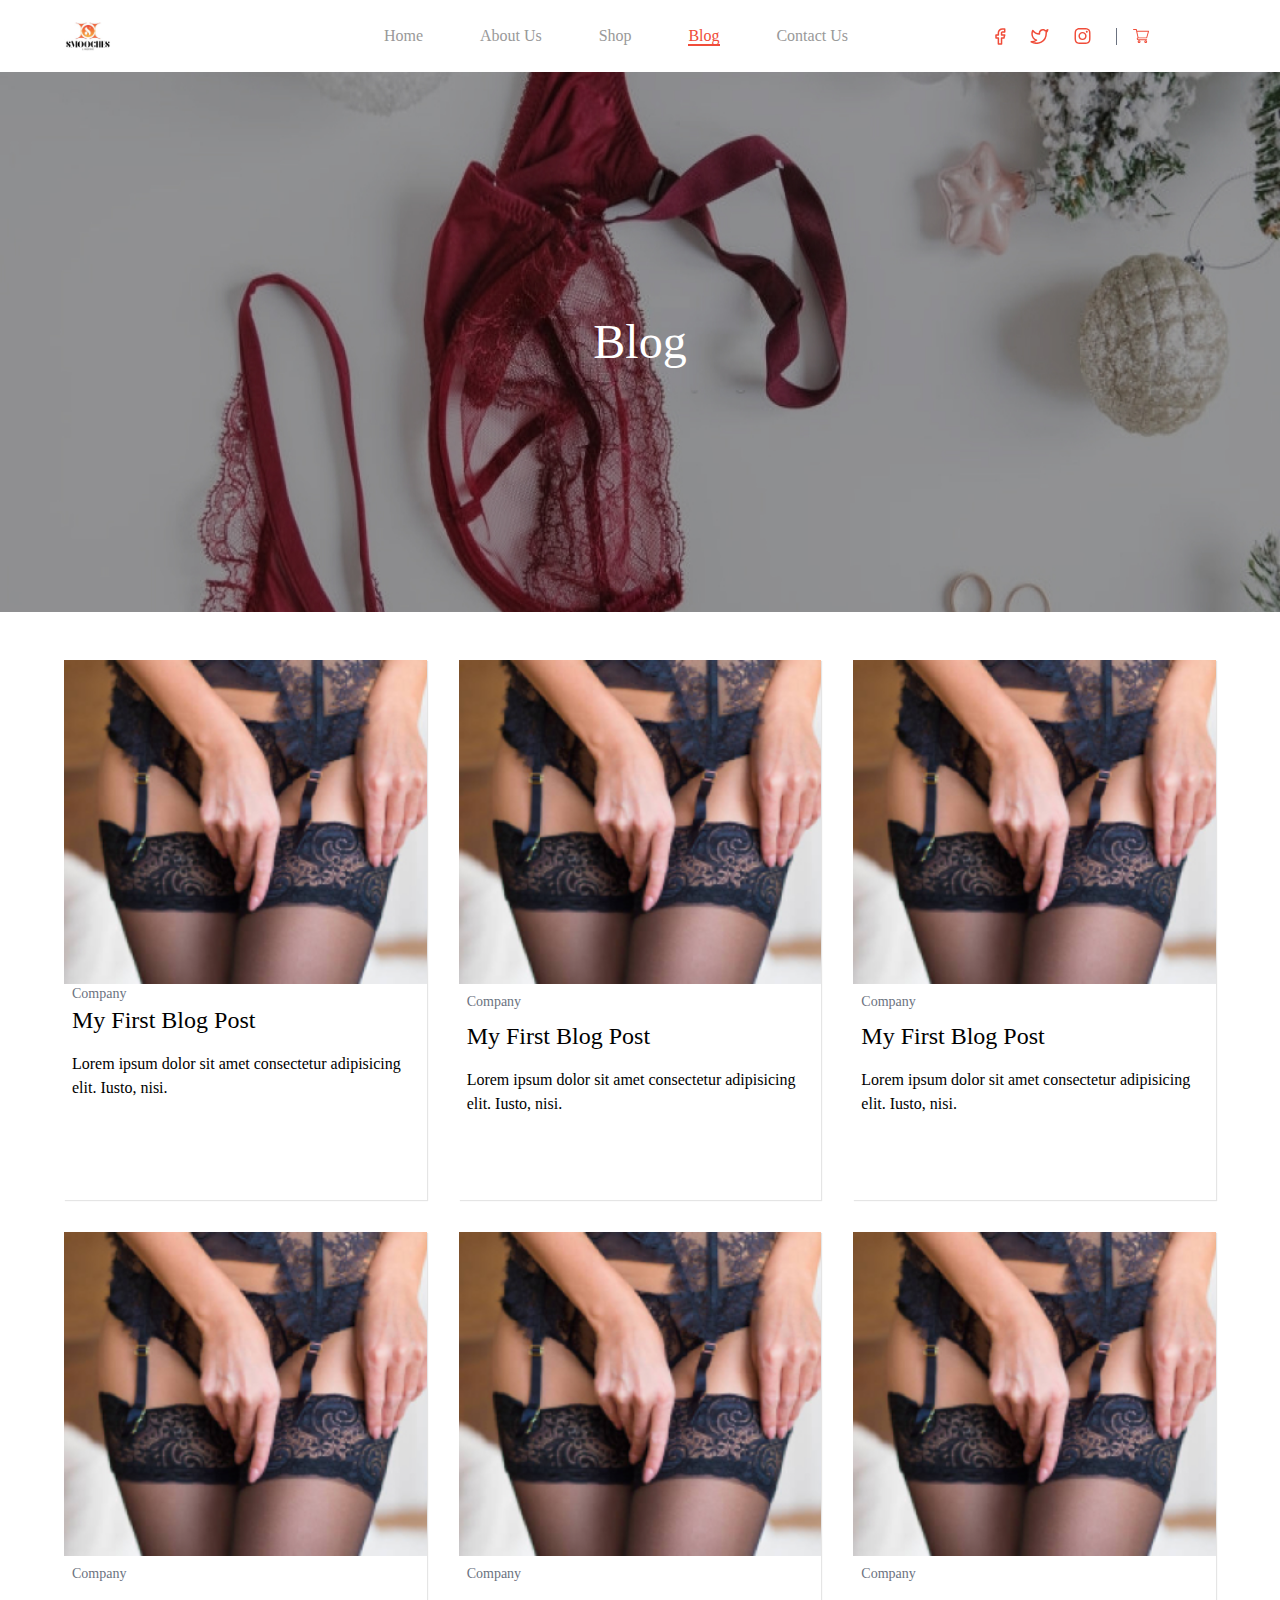
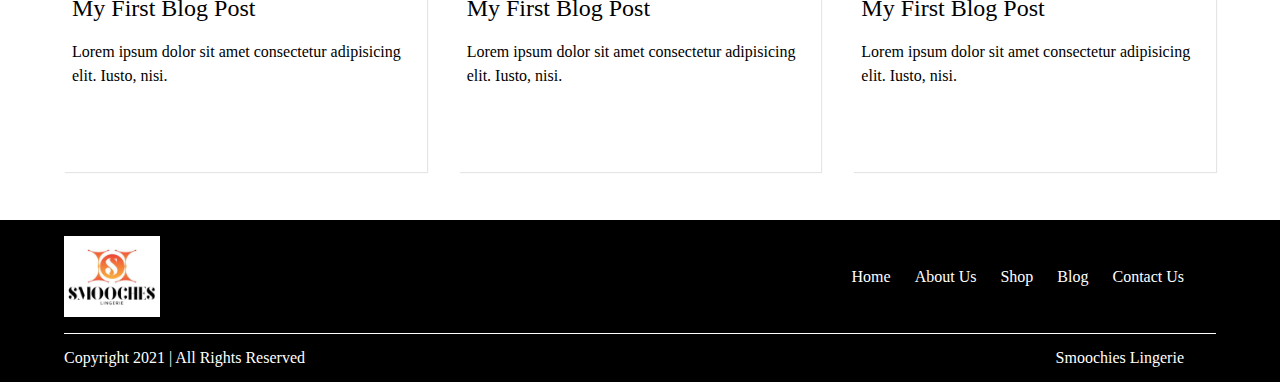
<file: blog.html>
<!DOCTYPE html>
<html lang="en">
<head>
    <meta charset="UTF-8">
    <meta name="viewport" content="width=device-width, initial-scale=1.0">
    <title>Smooshies | Blog</title>
    <link href="./CSS/Blog/tailwind.css" rel="stylesheet" type="text/css" />
    <link href="./CSS/Blog/styles.css" rel="stylesheet" type="text/css" />
    <script src="./Script/script.js" defer></script>
</head>
<body>
    <div class="container">
    <!-- nav starts -->
    <nav
        class="w-screen  transition duration-300 relative bg-white flex justify-between xl:grid grid-cols-8 px-8 xl:px-16  items-center">
        <div class="logo absolute xl:static top-5 left-5 w-12 col-span-2 ">
            <a href="#">
                <img src="./Img/logo.jpg"  alt="logo" />
            </a>
        </div>
        <div class="nav-links col-span-4 hidden xl:block">
            <ul class="flex justify-between pl-8 pr-20 ">
                <li><a href="./index.html">Home</a></li>
                <li><a href="./about.html">About Us</a></li>
                <li><a href="./shop.html">Shop</a></li>
                <li><a href="#" class="active">Blog</a></li>
                <li><a href="./contact.html">Contact Us</a></li>
            </ul>
        </div>
        <div class="icons col-span-2 justify-center hidden xl:flex">
            <div class="contacts border-r border-gray-500 mr-4 flex items-center ">
                <a class="mr-6" href="#">
                    <svg width="11" height="17" viewBox="0 0 11 17" fill="none" xmlns="http://www.w3.org/2000/svg">
                        <path
                            d="M9.70833 1H7.33333C6.28352 1 5.2767 1.39509 4.53437 2.09835C3.79204 2.80161 3.375 3.75544 3.375 4.75V7H1V10H3.375V16H6.54167V10H8.91667L9.70833 7H6.54167V4.75C6.54167 4.55109 6.62507 4.36032 6.77354 4.21967C6.92201 4.07902 7.12337 4 7.33333 4H9.70833V1Z"
                            stroke="#F04C39" stroke-width="1.5" stroke-linecap="round" stroke-linejoin="round" />
                    </svg>
                </a>
                <a class="mr-6" href="#">
                    <svg width="19" height="16" viewBox="0 0 19 16" fill="none" xmlns="http://www.w3.org/2000/svg">
                        <path
                            d="M17.7085 1.75C16.9903 2.25661 16.1951 2.64409 15.3535 2.8975C14.9018 2.37814 14.3015 2.01002 13.6338 1.84295C12.966 1.67587 12.2631 1.7179 11.6201 1.96334C10.977 2.20879 10.4248 2.6458 10.0382 3.21529C9.65164 3.78478 9.44927 4.45926 9.4585 5.1475V5.8975C8.14047 5.93168 6.83445 5.63936 5.65675 5.04659C4.47905 4.45381 3.46623 3.57898 2.7085 2.5C2.7085 2.5 -0.291504 9.25 6.4585 12.25C4.91389 13.2985 3.07386 13.8242 1.2085 13.75C7.9585 17.5 16.2085 13.75 16.2085 5.125C16.2078 4.91609 16.1877 4.7077 16.1485 4.5025C16.9139 3.74762 17.4541 2.79454 17.7085 1.75V1.75Z"
                            stroke="#F04C39" stroke-width="1.5" stroke-linecap="round" stroke-linejoin="round" />
                    </svg>
                </a>
                <a class="mr-6" href="#">
                    <svg height="16" fill="#F04C39" viewBox="0 0 511 511.9" width="19" xmlns="http://www.w3.org/2000/svg">
                        <path
                            d="m510.949219 150.5c-1.199219-27.199219-5.597657-45.898438-11.898438-62.101562-6.5-17.199219-16.5-32.597657-29.601562-45.398438-12.800781-13-28.300781-23.101562-45.300781-29.5-16.296876-6.300781-34.898438-10.699219-62.097657-11.898438-27.402343-1.300781-36.101562-1.601562-105.601562-1.601562s-78.199219.300781-105.5 1.5c-27.199219 1.199219-45.898438 5.601562-62.097657 11.898438-17.203124 6.5-32.601562 16.5-45.402343 29.601562-13 12.800781-23.097657 28.300781-29.5 45.300781-6.300781 16.300781-10.699219 34.898438-11.898438 62.097657-1.300781 27.402343-1.601562 36.101562-1.601562 105.601562s.300781 78.199219 1.5 105.5c1.199219 27.199219 5.601562 45.898438 11.902343 62.101562 6.5 17.199219 16.597657 32.597657 29.597657 45.398438 12.800781 13 28.300781 23.101562 45.300781 29.5 16.300781 6.300781 34.898438 10.699219 62.101562 11.898438 27.296876 1.203124 36 1.5 105.5 1.5s78.199219-.296876 105.5-1.5c27.199219-1.199219 45.898438-5.597657 62.097657-11.898438 34.402343-13.300781 61.601562-40.5 74.902343-74.898438 6.296876-16.300781 10.699219-34.902343 11.898438-62.101562 1.199219-27.300781 1.5-36 1.5-105.5s-.101562-78.199219-1.300781-105.5zm-46.097657 209c-1.101562 25-5.300781 38.5-8.800781 47.5-8.601562 22.300781-26.300781 40-48.601562 48.601562-9 3.5-22.597657 7.699219-47.5 8.796876-27 1.203124-35.097657 1.5-103.398438 1.5s-76.5-.296876-103.402343-1.5c-25-1.097657-38.5-5.296876-47.5-8.796876-11.097657-4.101562-21.199219-10.601562-29.398438-19.101562-8.5-8.300781-15-18.300781-19.101562-29.398438-3.5-9-7.699219-22.601562-8.796876-47.5-1.203124-27-1.5-35.101562-1.5-103.402343s.296876-76.5 1.5-103.398438c1.097657-25 5.296876-38.5 8.796876-47.5 4.101562-11.101562 10.601562-21.199219 19.203124-29.402343 8.296876-8.5 18.296876-15 29.398438-19.097657 9-3.5 22.601562-7.699219 47.5-8.800781 27-1.199219 35.101562-1.5 103.398438-1.5 68.402343 0 76.5.300781 103.402343 1.5 25 1.101562 38.5 5.300781 47.5 8.800781 11.097657 4.097657 21.199219 10.597657 29.398438 19.097657 8.5 8.300781 15 18.300781 19.101562 29.402343 3.5 9 7.699219 22.597657 8.800781 47.5 1.199219 27 1.5 35.097657 1.5 103.398438s-.300781 76.300781-1.5 103.300781zm0 0" />
                        <path
                            d="m256.449219 124.5c-72.597657 0-131.5 58.898438-131.5 131.5s58.902343 131.5 131.5 131.5c72.601562 0 131.5-58.898438 131.5-131.5s-58.898438-131.5-131.5-131.5zm0 216.800781c-47.097657 0-85.300781-38.199219-85.300781-85.300781s38.203124-85.300781 85.300781-85.300781c47.101562 0 85.300781 38.199219 85.300781 85.300781s-38.199219 85.300781-85.300781 85.300781zm0 0" />
                        <path
                            d="m423.851562 119.300781c0 16.953125-13.746093 30.699219-30.703124 30.699219-16.953126 0-30.699219-13.746094-30.699219-30.699219 0-16.957031 13.746093-30.699219 30.699219-30.699219 16.957031 0 30.703124 13.742188 30.703124 30.699219zm0 0" />
                    </svg>
                </a>
            </div>
            <div class="cart">
    
                <a href="#">
                    <svg fill="#F04C39" height="16" viewBox="0 -31 512.00026 512" width="16"
                        xmlns="http://www.w3.org/2000/svg">
                        <path
                            d="m164.960938 300.003906h.023437c.019531 0 .039063-.003906.058594-.003906h271.957031c6.695312 0 12.582031-4.441406 14.421875-10.878906l60-210c1.292969-4.527344.386719-9.394532-2.445313-13.152344-2.835937-3.757812-7.269531-5.96875-11.976562-5.96875h-366.632812l-10.722657-48.253906c-1.527343-6.863282-7.613281-11.746094-14.644531-11.746094h-90c-8.285156 0-15 6.714844-15 15s6.714844 15 15 15h77.96875c1.898438 8.550781 51.3125 230.917969 54.15625 243.710938-15.941406 6.929687-27.125 22.824218-27.125 41.289062 0 24.8125 20.1875 45 45 45h272c8.285156 0 15-6.714844 15-15s-6.714844-15-15-15h-272c-8.269531 0-15-6.730469-15-15 0-8.257812 6.707031-14.976562 14.960938-14.996094zm312.152343-210.003906-51.429687 180h-248.652344l-40-180zm0 0" />
                        <path
                            d="m150 405c0 24.8125 20.1875 45 45 45s45-20.1875 45-45-20.1875-45-45-45-45 20.1875-45 45zm45-15c8.269531 0 15 6.730469 15 15s-6.730469 15-15 15-15-6.730469-15-15 6.730469-15 15-15zm0 0" />
                        <path
                            d="m362 405c0 24.8125 20.1875 45 45 45s45-20.1875 45-45-20.1875-45-45-45-45 20.1875-45 45zm45-15c8.269531 0 15 6.730469 15 15s-6.730469 15-15 15-15-6.730469-15-15 6.730469-15 15-15zm0 0" />
                    </svg>
                </a>
            </div>
        </div>
        <div class=" absolute right-5 top-5 flex items-center xl:hidden">
            <div class="searchContainer mr-4">
                <svg xmlns="http://www.w3.org/2000/svg" width="15" height="15" fill="none" viewBox="0 0 24 24"
                    stroke="currentColor">
                    <path stroke-linecap="round" stroke-linejoin="round" stroke-width="2"
                        d="M21 21l-6-6m2-5a7 7 0 11-14 0 7 7 0 0114 0z" />
                </svg>
            </div>
            <div class="hamContainer  relative">
                <div class="hamburger  xl:hidden  show">
                    <svg version="1.1" id="Capa_1" xmlns="http://www.w3.org/2000/svg"
                        xmlns:xlink="http://www.w3.org/1999/xlink" x="0px" y="0px" width="15" height="15"
                        viewBox="0 0 612 612" style="enable-background:new 0 0 612 612;" xml:space="preserve">
                        <g>
                            <g id="_x33__6_">
                                <g>
                                    <path
                                        d="M581.4,520.199H30.6c-16.891,0-30.6,13.709-30.6,30.6C0,567.691,13.709,581.4,30.6,581.4h550.8
                                                                                    				c16.891,0,30.6-13.709,30.6-30.602C612,533.908,598.291,520.199,581.4,520.199z M30.6,91.799h550.8
                                                                                    				c16.891,0,30.6-13.708,30.6-30.6c0-16.892-13.709-30.6-30.6-30.6H30.6C13.709,30.6,0,44.308,0,61.2
                                                                                    				C0,78.091,13.709,91.799,30.6,91.799z M581.4,275.399H30.6C13.709,275.399,0,289.108,0,306s13.709,30.6,30.6,30.6h550.8
                                                                                    				c16.891,0,30.6-13.709,30.6-30.6S598.291,275.399,581.4,275.399z" />
                                </g>
                            </g>
                        </g>
                        <g>
                        </g>
                        <g>
                        </g>
                        <g>
                        </g>
                        <g>
                        </g>
                        <g>
                        </g>
                        <g>
                        </g>
                        <g>
                        </g>
                        <g>
                        </g>
                        <g>
                        </g>
                        <g>
                        </g>
                        <g>
                        </g>
                        <g>
                        </g>
                        <g>
                        </g>
                        <g>
                        </g>
                        <g>
                        </g>
                    </svg>
                </div>
            </div>
    
        </div>
        <div class="responsiveNav absolute  right-0 top-16  left-0 ">
            <div class="nav-links col-span-4  xl:hidden">
                <ul class="flex flex-col items-center justify-between pl-8 pr-20 ">
                    <li class="mb-2"><a href="./index.html">Home</a></li>
                    <li class="mb-2"><a href="./about.html">About Us</a></li>
                    <li class="mb-2"><a href="./shop.html">Shop</a></li>
                    <li class="mb-2"><a href="./blog" class="active">Blog</a></li>
                    <li class="mb-2"><a href="./contact.html" >Contact Us</a></li>
                </ul>
            </div>
        </div>
    </nav>
    <!-- nav ends -->

        <!-- First View Starts -->
        <div class="first-view w-screen">
            <div class="banner flex items-center relative h-full justify-center">
                <div class="imgContainer absolute  w-full h-full z-10">
                    <img src="./Img/5f71e348e62ec 1 (2).jpg" class="z-0" alt="">
                </div>
                <h1 class="text-5xl text-white z-20">Blog</h1>
            </div>
           
        </div>
        <!-- First View Ends -->

            <!-- Main Starts -->
            <main class="grid bg-white grid-cols-1 xl:grid-cols-3 px-6 xl:px-16 py-12 gap-8 w-screen">
                <div class=" story cursor-pointer">
                    <div class="img">
                        <img src="./Img/eightImage.jpg" alt="">
                    </div>
                    <div class="text px-2">
                        <h5 class="text-sm  my- text-gray-500">Company</h5>
                        <h3 class="text-2xl mb-4 font-medium"> My First Blog Post</h3>
                        <p>Lorem ipsum dolor sit amet consectetur adipisicing elit. Iusto, nisi.</p>
                    </div>
                </div>
                <a href="#">
                    <div class="story cursor-pointer">
                    <div class="img">
                        <img src="./Img/eightImage.jpg" alt="">
                    </div>
                    <div class="text px-2">
                        <h5 class="text-sm my-2 text-gray-500">Company</h5>
                        <h3 class="text-2xl mb-4 font-medium">My First Blog Post</h3>
                        <p>Lorem ipsum dolor sit amet consectetur adipisicing elit. Iusto, nisi.</p>
                    </div>
                </div>
                </a>
                <a href="#">
                    <div class="story cursor-pointer">
                    <div class="img">
                        <img src="./Img/eightImage.jpg" alt="">
                    </div>
                    <div class="text px-2">
                        <h5 class="text-sm my-2 text-gray-500">Company</h5>
                        <h3 class="text-2xl mb-4 font-medium">My First Blog Post</h3>
                        <p>Lorem ipsum dolor sit amet consectetur adipisicing elit. Iusto, nisi.</p>
                    </div>
                </div>
                </a>
                <a href="#">
                    <div class="story cursor-pointer">
                    <div class="img">
                        <img src="./Img/eightImage.jpg" alt="">
                    </div>
                    <div class="text px-2">
                        <h5 class="text-sm my-2 text-gray-500">Company</h5>
                        <h3 class="text-2xl mb-4 font-medium">My First Blog Post</h3>
                        <p>Lorem ipsum dolor sit amet consectetur adipisicing elit. Iusto, nisi.</p>
                    </div>
                </div>
                </a>
                <a href="#">
                    <div class="story cursor-pointer">
                    <div class="img">
                        <img src="./Img/eightImage.jpg" alt="">
                    </div>
                    <div class="text px-2">
                        <h5 class="text-sm my-2 text-gray-500">Company</h5>
                        <h3 class="text-2xl mb-4 font-medium">My First Blog Post</h3>
                        <p>Lorem ipsum dolor sit amet consectetur adipisicing elit. Iusto, nisi.</p>
                    </div>
                </div>
                </a>
                <a href="#">
                    <div class="story cursor-pointer">
                    <div class="img">
                        <img src="./Img/eightImage.jpg" alt="">
                    </div>
                    <div class="text px-2">
                        <h5 class="text-sm my-2 text-gray-500">Company</h5>
                        <h3 class="text-2xl mb-4 font-medium">My First Blog Post</h3>
                        <p>Lorem ipsum dolor sit amet consectetur adipisicing elit. Iusto, nisi.</p>
                    </div>
                </div>
                </a>
            </main>
            <!-- Main Ends -->

    <!-- Footer Starts -->
    <div class="last px-2 xl:px-16 py-4 w-screen flex items-center justify-between bg-black">
        <div class="logo w-24 col-span-2">
            <a href="#">
                <img src="./Img/logo.jpg" alt="logo" />
            </a>
        </div>
        <div class="nav-links footer col-span-4">
            <ul class="xl:flex justify-center xl:justify-between pr-8 text-white ">
                <li class="ml-6 mb-4 xl:mb-0"><a class="relative" href="./index.html">Home</a></li>
                <li class="ml-6 mb-4 xl:mb-0"><a href="./about.html">About Us</a></li>
                <li class="ml-6 mb-4 xl:mb-0"><a href="./shop.html">Shop</a></li>
                <li class="ml-6 mb-4 xl:mb-0"><a href="#">Blog</a></li>
                <li class="ml-6 mb-4 xl:mb-0"><a href="./contact.html">Contact Us</a></li>
            </ul>
        </div>
    </div>
    <div class=" bg-black text-white  w-screen px-3 text-sm md:text-base xl:px-16">
        <div class=" border-t border-white w-full grid grid-cols-3 gap-2  xl:flex items-center justify-between py-3">
            <div class="col-span-2">
                <span>Copyright 2021 | All Rights Reserved</span>
            </div>
            <div class="xl:pr-8 col-span-1">
                <p>Smoochies Lingerie</p>
            </div>
        </div>
    </div>
    <!-- Footer Ends -->
    </div>
</body>
</html>
</file>
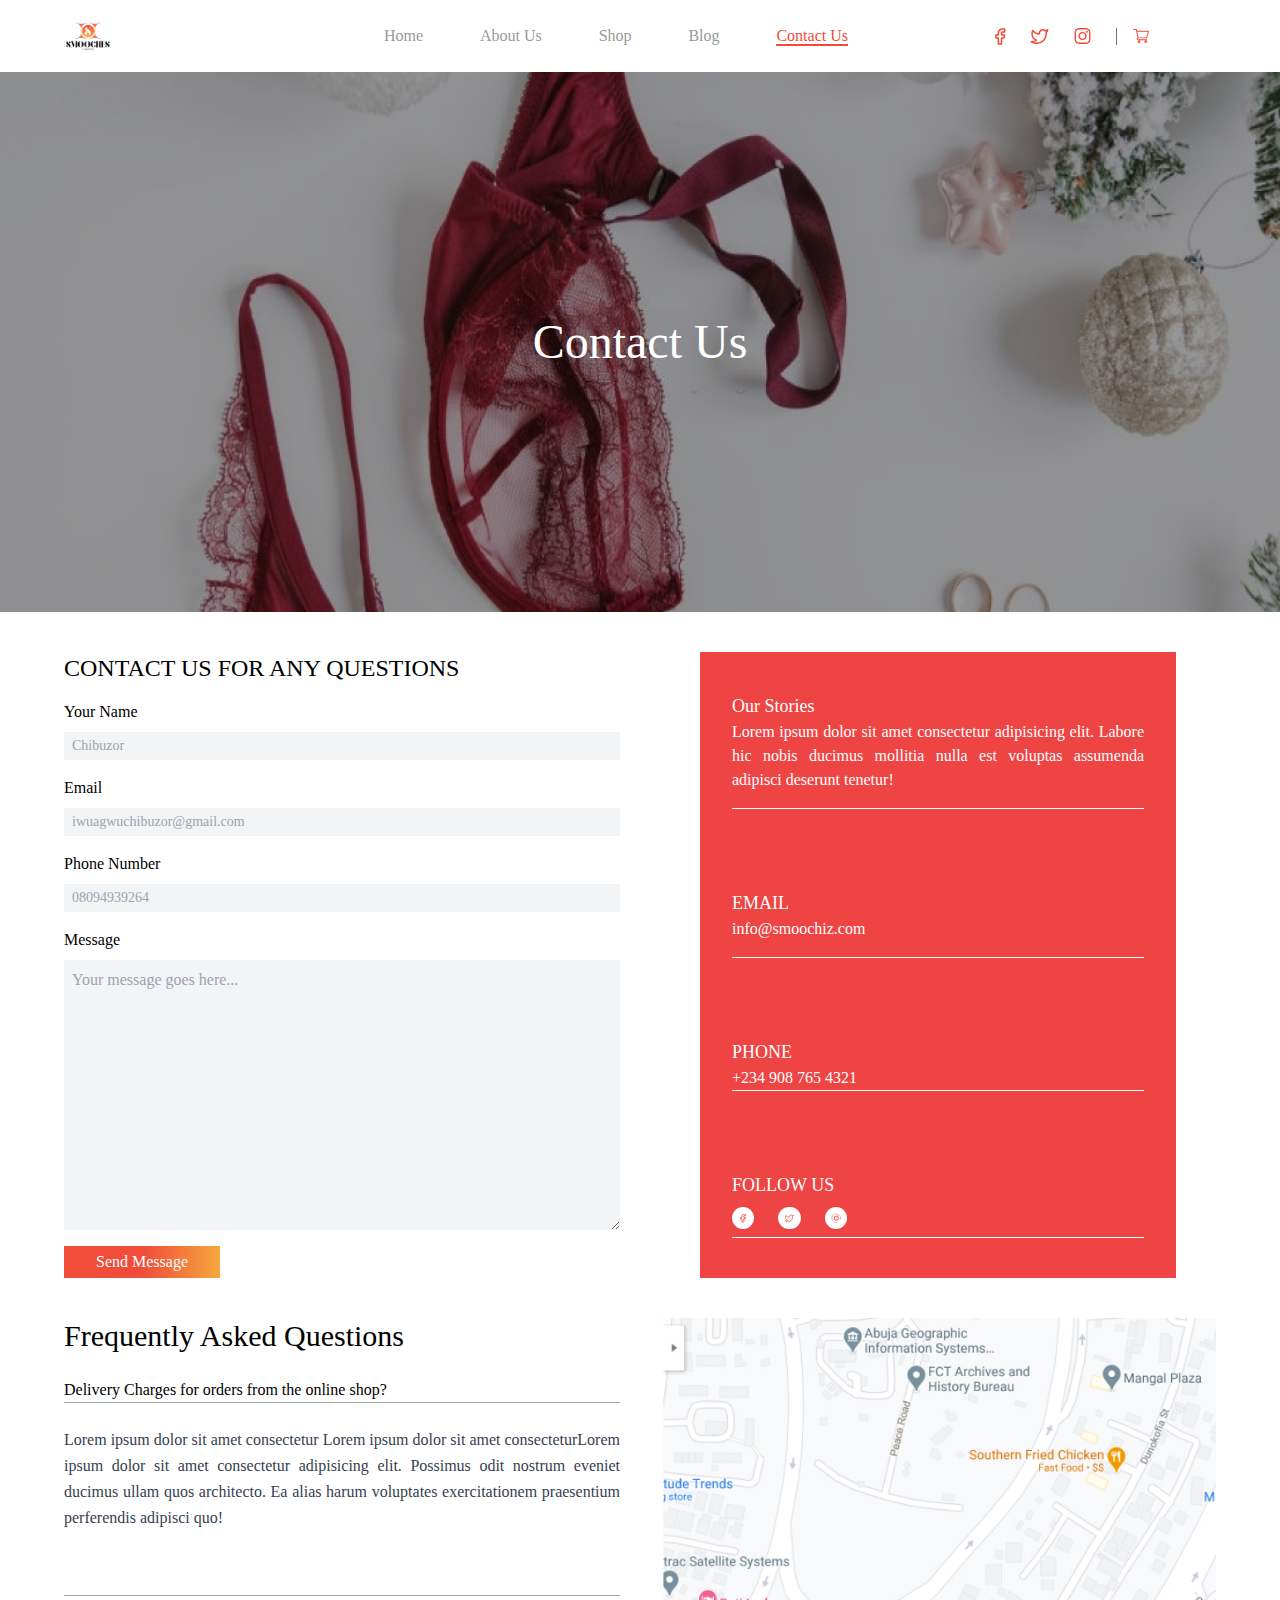
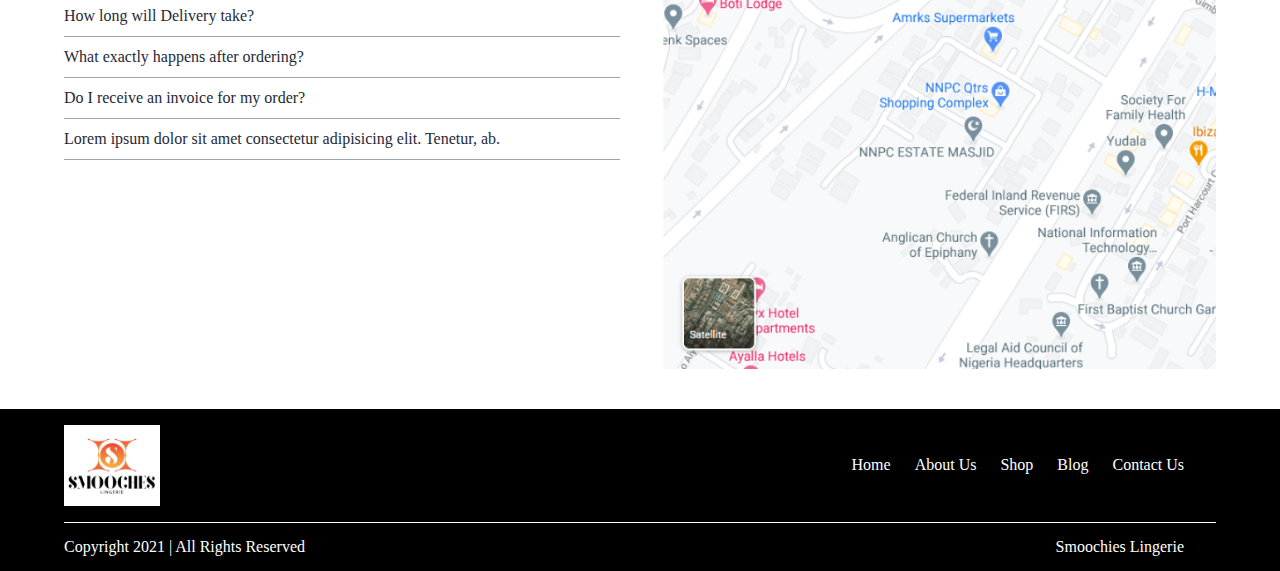
<file: contact.html>
<!DOCTYPE html>
<html lang="en">
<head>
    <meta charset="UTF-8">
    <meta name="viewport" content="width=device-width, initial-scale=1.0">
    <title>Smooshies | Blog</title>
    <link href="./CSS/Contact/tailwind.css" rel="stylesheet" type="text/css" />
    <link href="./CSS/Contact/styles.css" rel="stylesheet" type="text/css" />
    <script src="./Script/script.js" defer></script>
</head>
<body>
    <div class="container text-justify">
    <!-- nav starts -->
    <nav
        class="w-screen  transition duration-300 relative bg-white flex justify-between xl:grid grid-cols-8 px-8 xl:px-16  items-center">
        <div class="logo absolute xl:static top-5 left-5 w-12 col-span-2 ">
            <a href="#">
                <img src="./Img/logo.jpg"  alt="logo" />
            </a>
        </div>
        <div class="nav-links col-span-4 hidden xl:block">
            <ul class="flex justify-between pl-8 pr-20 ">
                <li><a href="./index.html" >Home</a></li>
                <li><a href="./about.html">About Us</a></li>
                <li><a href="./shop.html">Shop</a></li>
                <li><a href="./blog.html">Blog</a></li>
                <li><a href="#" class="active">Contact Us</a></li>
            </ul>
        </div>
        <div class="icons col-span-2 justify-center hidden xl:flex">
            <div class="contacts border-r border-gray-500 mr-4 flex items-center ">
                <a class="mr-6" href="#">
                    <svg width="11" height="17" viewBox="0 0 11 17" fill="none" xmlns="http://www.w3.org/2000/svg">
                        <path
                            d="M9.70833 1H7.33333C6.28352 1 5.2767 1.39509 4.53437 2.09835C3.79204 2.80161 3.375 3.75544 3.375 4.75V7H1V10H3.375V16H6.54167V10H8.91667L9.70833 7H6.54167V4.75C6.54167 4.55109 6.62507 4.36032 6.77354 4.21967C6.92201 4.07902 7.12337 4 7.33333 4H9.70833V1Z"
                            stroke="#F04C39" stroke-width="1.5" stroke-linecap="round" stroke-linejoin="round" />
                    </svg>
                </a>
                <a class="mr-6" href="#">
                    <svg width="19" height="16" viewBox="0 0 19 16" fill="none" xmlns="http://www.w3.org/2000/svg">
                        <path
                            d="M17.7085 1.75C16.9903 2.25661 16.1951 2.64409 15.3535 2.8975C14.9018 2.37814 14.3015 2.01002 13.6338 1.84295C12.966 1.67587 12.2631 1.7179 11.6201 1.96334C10.977 2.20879 10.4248 2.6458 10.0382 3.21529C9.65164 3.78478 9.44927 4.45926 9.4585 5.1475V5.8975C8.14047 5.93168 6.83445 5.63936 5.65675 5.04659C4.47905 4.45381 3.46623 3.57898 2.7085 2.5C2.7085 2.5 -0.291504 9.25 6.4585 12.25C4.91389 13.2985 3.07386 13.8242 1.2085 13.75C7.9585 17.5 16.2085 13.75 16.2085 5.125C16.2078 4.91609 16.1877 4.7077 16.1485 4.5025C16.9139 3.74762 17.4541 2.79454 17.7085 1.75V1.75Z"
                            stroke="#F04C39" stroke-width="1.5" stroke-linecap="round" stroke-linejoin="round" />
                    </svg>
                </a>
                <a class="mr-6" href="#">
                    <svg height="16" fill="#F04C39" viewBox="0 0 511 511.9" width="19" xmlns="http://www.w3.org/2000/svg">
                        <path
                            d="m510.949219 150.5c-1.199219-27.199219-5.597657-45.898438-11.898438-62.101562-6.5-17.199219-16.5-32.597657-29.601562-45.398438-12.800781-13-28.300781-23.101562-45.300781-29.5-16.296876-6.300781-34.898438-10.699219-62.097657-11.898438-27.402343-1.300781-36.101562-1.601562-105.601562-1.601562s-78.199219.300781-105.5 1.5c-27.199219 1.199219-45.898438 5.601562-62.097657 11.898438-17.203124 6.5-32.601562 16.5-45.402343 29.601562-13 12.800781-23.097657 28.300781-29.5 45.300781-6.300781 16.300781-10.699219 34.898438-11.898438 62.097657-1.300781 27.402343-1.601562 36.101562-1.601562 105.601562s.300781 78.199219 1.5 105.5c1.199219 27.199219 5.601562 45.898438 11.902343 62.101562 6.5 17.199219 16.597657 32.597657 29.597657 45.398438 12.800781 13 28.300781 23.101562 45.300781 29.5 16.300781 6.300781 34.898438 10.699219 62.101562 11.898438 27.296876 1.203124 36 1.5 105.5 1.5s78.199219-.296876 105.5-1.5c27.199219-1.199219 45.898438-5.597657 62.097657-11.898438 34.402343-13.300781 61.601562-40.5 74.902343-74.898438 6.296876-16.300781 10.699219-34.902343 11.898438-62.101562 1.199219-27.300781 1.5-36 1.5-105.5s-.101562-78.199219-1.300781-105.5zm-46.097657 209c-1.101562 25-5.300781 38.5-8.800781 47.5-8.601562 22.300781-26.300781 40-48.601562 48.601562-9 3.5-22.597657 7.699219-47.5 8.796876-27 1.203124-35.097657 1.5-103.398438 1.5s-76.5-.296876-103.402343-1.5c-25-1.097657-38.5-5.296876-47.5-8.796876-11.097657-4.101562-21.199219-10.601562-29.398438-19.101562-8.5-8.300781-15-18.300781-19.101562-29.398438-3.5-9-7.699219-22.601562-8.796876-47.5-1.203124-27-1.5-35.101562-1.5-103.402343s.296876-76.5 1.5-103.398438c1.097657-25 5.296876-38.5 8.796876-47.5 4.101562-11.101562 10.601562-21.199219 19.203124-29.402343 8.296876-8.5 18.296876-15 29.398438-19.097657 9-3.5 22.601562-7.699219 47.5-8.800781 27-1.199219 35.101562-1.5 103.398438-1.5 68.402343 0 76.5.300781 103.402343 1.5 25 1.101562 38.5 5.300781 47.5 8.800781 11.097657 4.097657 21.199219 10.597657 29.398438 19.097657 8.5 8.300781 15 18.300781 19.101562 29.402343 3.5 9 7.699219 22.597657 8.800781 47.5 1.199219 27 1.5 35.097657 1.5 103.398438s-.300781 76.300781-1.5 103.300781zm0 0" />
                        <path
                            d="m256.449219 124.5c-72.597657 0-131.5 58.898438-131.5 131.5s58.902343 131.5 131.5 131.5c72.601562 0 131.5-58.898438 131.5-131.5s-58.898438-131.5-131.5-131.5zm0 216.800781c-47.097657 0-85.300781-38.199219-85.300781-85.300781s38.203124-85.300781 85.300781-85.300781c47.101562 0 85.300781 38.199219 85.300781 85.300781s-38.199219 85.300781-85.300781 85.300781zm0 0" />
                        <path
                            d="m423.851562 119.300781c0 16.953125-13.746093 30.699219-30.703124 30.699219-16.953126 0-30.699219-13.746094-30.699219-30.699219 0-16.957031 13.746093-30.699219 30.699219-30.699219 16.957031 0 30.703124 13.742188 30.703124 30.699219zm0 0" />
                    </svg>
                </a>
            </div>
            <div class="cart">
    
                <a href="#">
                    <svg fill="#F04C39" height="16" viewBox="0 -31 512.00026 512" width="16"
                        xmlns="http://www.w3.org/2000/svg">
                        <path
                            d="m164.960938 300.003906h.023437c.019531 0 .039063-.003906.058594-.003906h271.957031c6.695312 0 12.582031-4.441406 14.421875-10.878906l60-210c1.292969-4.527344.386719-9.394532-2.445313-13.152344-2.835937-3.757812-7.269531-5.96875-11.976562-5.96875h-366.632812l-10.722657-48.253906c-1.527343-6.863282-7.613281-11.746094-14.644531-11.746094h-90c-8.285156 0-15 6.714844-15 15s6.714844 15 15 15h77.96875c1.898438 8.550781 51.3125 230.917969 54.15625 243.710938-15.941406 6.929687-27.125 22.824218-27.125 41.289062 0 24.8125 20.1875 45 45 45h272c8.285156 0 15-6.714844 15-15s-6.714844-15-15-15h-272c-8.269531 0-15-6.730469-15-15 0-8.257812 6.707031-14.976562 14.960938-14.996094zm312.152343-210.003906-51.429687 180h-248.652344l-40-180zm0 0" />
                        <path
                            d="m150 405c0 24.8125 20.1875 45 45 45s45-20.1875 45-45-20.1875-45-45-45-45 20.1875-45 45zm45-15c8.269531 0 15 6.730469 15 15s-6.730469 15-15 15-15-6.730469-15-15 6.730469-15 15-15zm0 0" />
                        <path
                            d="m362 405c0 24.8125 20.1875 45 45 45s45-20.1875 45-45-20.1875-45-45-45-45 20.1875-45 45zm45-15c8.269531 0 15 6.730469 15 15s-6.730469 15-15 15-15-6.730469-15-15 6.730469-15 15-15zm0 0" />
                    </svg>
                </a>
            </div>
        </div>
        <div class=" absolute right-5 top-5 flex items-center xl:hidden">
            <div class="searchContainer mr-4">
                <svg xmlns="http://www.w3.org/2000/svg" width="15" height="15" fill="none" viewBox="0 0 24 24"
                    stroke="currentColor">
                    <path stroke-linecap="round" stroke-linejoin="round" stroke-width="2"
                        d="M21 21l-6-6m2-5a7 7 0 11-14 0 7 7 0 0114 0z" />
                </svg>
            </div>
            <div class="hamContainer  relative">
                <div class="hamburger  xl:hidden  show">
                    <svg version="1.1" id="Capa_1" xmlns="http://www.w3.org/2000/svg"
                        xmlns:xlink="http://www.w3.org/1999/xlink" x="0px" y="0px" width="15" height="15"
                        viewBox="0 0 612 612" style="enable-background:new 0 0 612 612;" xml:space="preserve">
                        <g>
                            <g id="_x33__6_">
                                <g>
                                    <path
                                        d="M581.4,520.199H30.6c-16.891,0-30.6,13.709-30.6,30.6C0,567.691,13.709,581.4,30.6,581.4h550.8
                                                                                				c16.891,0,30.6-13.709,30.6-30.602C612,533.908,598.291,520.199,581.4,520.199z M30.6,91.799h550.8
                                                                                				c16.891,0,30.6-13.708,30.6-30.6c0-16.892-13.709-30.6-30.6-30.6H30.6C13.709,30.6,0,44.308,0,61.2
                                                                                				C0,78.091,13.709,91.799,30.6,91.799z M581.4,275.399H30.6C13.709,275.399,0,289.108,0,306s13.709,30.6,30.6,30.6h550.8
                                                                                				c16.891,0,30.6-13.709,30.6-30.6S598.291,275.399,581.4,275.399z" />
                                </g>
                            </g>
                        </g>
                        <g>
                        </g>
                        <g>
                        </g>
                        <g>
                        </g>
                        <g>
                        </g>
                        <g>
                        </g>
                        <g>
                        </g>
                        <g>
                        </g>
                        <g>
                        </g>
                        <g>
                        </g>
                        <g>
                        </g>
                        <g>
                        </g>
                        <g>
                        </g>
                        <g>
                        </g>
                        <g>
                        </g>
                        <g>
                        </g>
                    </svg>
                </div>
            </div>
    
        </div>
        <div class="responsiveNav absolute  right-0 top-16  left-0 ">
            <div class="nav-links col-span-4  xl:hidden">
                <ul class="flex flex-col items-center justify-between pl-8 pr-20 ">
                    <li class="mb-2"><a href="./index.html" >Home</a></li>
                    <li class="mb-2"><a href="./about.html">About Us</a></li>
                    <li class="mb-2"><a href="./shop.html">Shop</a></li>
                    <li class="mb-2"><a href="./blog.html">Blog</a></li>
                    <li class="mb-2"><a href="#" class="active">Contact Us</a></li>
                </ul>
            </div>
        </div>
    </nav>
    <!-- nav ends -->

        <!-- First View Starts -->
        <div class="first-view w-screen">
            <div class="banner flex items-center relative h-full justify-center">
                <div class="imgContainer absolute  w-full h-full z-10">
                    <img src="./Img/5f71e348e62ec 1 (1).jpg" class="z-0" alt="">
                </div>
                <h1 class="text-5xl text-white z-20">Contact Us</h1>
            </div>
           
        </div>
        <!-- First View Ends -->

           <main class="grid grid-cols-1 xl:grid-cols-2 gap-10 px-8 xl:px-16 py-10 w-screen ">
               <div class=" contact-form">
                   <h3 class="text-lg md:text-2xl mb-4">CONTACT US FOR ANY QUESTIONS</h3>
                   <form action="#">

                       <div class="form-element w-full flex flex-col mb-4">
                           <label for="username" class="mb-1 xl:mb-2 text-sm xl:text-base">Your Name</label>
                            <input placeholder="Chibuzor" type="text" class="text-sm outline-none px-2 py-1 bg-gray-100" name="username" id="username" />
                       </div>

                       <div class="form-element w-full flex flex-col mb-4">
                            <label for="email" class="mb-1 xl:mb-2 text-sm xl:text-base">Email</label>
                            <input placeholder="iwuagwuchibuzor@gmail.com" type="email" class="text-sm outline-none px-2 py-1 bg-gray-100" name="email" id="email" />
                       </div>  

                       <div class="form-element w-full flex flex-col mb-4">
                            <label for="number" class="mb-1 xl:mb-2 text-sm xl:text-base">Phone Number</label>
                            <input placeholder="08094939264" type="number" class="text-sm outline-none px-2 py-1 bg-gray-100" name="number" id="number" />
                       </div>                    

                       <div class="form-element w-full flex flex-col mb-4">
                            <label for="comment" class="mb-1 xl:mb-2 text-sm xl:text-base">Message</label>
                            <textarea placeholder="Your message goes here..."  name="comment" id="comment" class="text-sm xl:text-base w-full p-2 outline-none bg-gray-100"></textarea>
                       </div>

                       <input type="button" class=" px-8 text-white py-1 cursor-pointer" value="Send Message">
                   </form>
               </div>
               <div class="address-bar px-2 xl:px-10 w-full h-full ">
                    <div class="div bg-red-500 w-full h-full py-4 xl:py-10 flex flex-col  md:justify-between">
                        <div class="one px-4 xl:px-8 text-white  ">
                            <h4 class="text-lg mb-2 md:mb-0 ">Our Stories</h4>
                            <p class="border-b  border-white  pb-4">Lorem ipsum dolor sit amet consectetur adipisicing elit. Labore hic nobis ducimus mollitia nulla est voluptas assumenda adipisci deserunt tenetur!</p>
                        </div>
                        <div class="one px-4 xl:px-8 text-white  ">
                            <h4 class="text-lg mt-5">EMAIL</h4>
                            <p class="border-b border-white pb-4"><a href="mailto:info@smoochiz.com">info@smoochiz.com</a></p>
                        </div>
                        <div class="one px-4 xl:px-8 text-white  ">
                            <h4 class="text-lg mt-5">PHONE</h4>
                            <p class="border-b border-white pb-r"> +234 908 765 4321</p>
                        </div>
                        <div class="one px-4 xl:px-8 text-white  ">
                            <h4 class="text-lg mt-5 ">FOLLOW US</h4>
                            <p class="border-b border-white pb-2 pt-2 flex">
                                <a class="mr-6" href="#">
                                    <svg width="11" height="17" viewBox="0 0 11 17" fill="white" xmlns="http://www.w3.org/2000/svg">
                                        <path
                                            d="M9.70833 1H7.33333C6.28352 1 5.2767 1.39509 4.53437 2.09835C3.79204 2.80161 3.375 3.75544 3.375 4.75V7H1V10H3.375V16H6.54167V10H8.91667L9.70833 7H6.54167V4.75C6.54167 4.55109 6.62507 4.36032 6.77354 4.21967C6.92201 4.07902 7.12337 4 7.33333 4H9.70833V1Z"
                                            stroke="#F04C39" stroke-width="1.5" stroke-linecap="round" stroke-linejoin="round" />
                                    </svg>
                                </a>
                                <a class="mr-6" href="#">
                                    <svg width="19" height="16" viewBox="0 0 19 16" fill="white" xmlns="http://www.w3.org/2000/svg">
                                        <path
                                            d="M17.7085 1.75C16.9903 2.25661 16.1951 2.64409 15.3535 2.8975C14.9018 2.37814 14.3015 2.01002 13.6338 1.84295C12.966 1.67587 12.2631 1.7179 11.6201 1.96334C10.977 2.20879 10.4248 2.6458 10.0382 3.21529C9.65164 3.78478 9.44927 4.45926 9.4585 5.1475V5.8975C8.14047 5.93168 6.83445 5.63936 5.65675 5.04659C4.47905 4.45381 3.46623 3.57898 2.7085 2.5C2.7085 2.5 -0.291504 9.25 6.4585 12.25C4.91389 13.2985 3.07386 13.8242 1.2085 13.75C7.9585 17.5 16.2085 13.75 16.2085 5.125C16.2078 4.91609 16.1877 4.7077 16.1485 4.5025C16.9139 3.74762 17.4541 2.79454 17.7085 1.75V1.75Z"
                                            stroke="#F04C39" stroke-width="1.5" stroke-linecap="round" stroke-linejoin="round" />
                                    </svg>
                                </a>
                                <a class="mr-6" href="#">
                                    <svg height="16" fill="white" class="insta" viewBox="0 0 511 511.9" width="19" xmlns="http://www.w3.org/2000/svg">
                                        <path
                                            d="m510.949219 150.5c-1.199219-27.199219-5.597657-45.898438-11.898438-62.101562-6.5-17.199219-16.5-32.597657-29.601562-45.398438-12.800781-13-28.300781-23.101562-45.300781-29.5-16.296876-6.300781-34.898438-10.699219-62.097657-11.898438-27.402343-1.300781-36.101562-1.601562-105.601562-1.601562s-78.199219.300781-105.5 1.5c-27.199219 1.199219-45.898438 5.601562-62.097657 11.898438-17.203124 6.5-32.601562 16.5-45.402343 29.601562-13 12.800781-23.097657 28.300781-29.5 45.300781-6.300781 16.300781-10.699219 34.898438-11.898438 62.097657-1.300781 27.402343-1.601562 36.101562-1.601562 105.601562s.300781 78.199219 1.5 105.5c1.199219 27.199219 5.601562 45.898438 11.902343 62.101562 6.5 17.199219 16.597657 32.597657 29.597657 45.398438 12.800781 13 28.300781 23.101562 45.300781 29.5 16.300781 6.300781 34.898438 10.699219 62.101562 11.898438 27.296876 1.203124 36 1.5 105.5 1.5s78.199219-.296876 105.5-1.5c27.199219-1.199219 45.898438-5.597657 62.097657-11.898438 34.402343-13.300781 61.601562-40.5 74.902343-74.898438 6.296876-16.300781 10.699219-34.902343 11.898438-62.101562 1.199219-27.300781 1.5-36 1.5-105.5s-.101562-78.199219-1.300781-105.5zm-46.097657 209c-1.101562 25-5.300781 38.5-8.800781 47.5-8.601562 22.300781-26.300781 40-48.601562 48.601562-9 3.5-22.597657 7.699219-47.5 8.796876-27 1.203124-35.097657 1.5-103.398438 1.5s-76.5-.296876-103.402343-1.5c-25-1.097657-38.5-5.296876-47.5-8.796876-11.097657-4.101562-21.199219-10.601562-29.398438-19.101562-8.5-8.300781-15-18.300781-19.101562-29.398438-3.5-9-7.699219-22.601562-8.796876-47.5-1.203124-27-1.5-35.101562-1.5-103.402343s.296876-76.5 1.5-103.398438c1.097657-25 5.296876-38.5 8.796876-47.5 4.101562-11.101562 10.601562-21.199219 19.203124-29.402343 8.296876-8.5 18.296876-15 29.398438-19.097657 9-3.5 22.601562-7.699219 47.5-8.800781 27-1.199219 35.101562-1.5 103.398438-1.5 68.402343 0 76.5.300781 103.402343 1.5 25 1.101562 38.5 5.300781 47.5 8.800781 11.097657 4.097657 21.199219 10.597657 29.398438 19.097657 8.5 8.300781 15 18.300781 19.101562 29.402343 3.5 9 7.699219 22.597657 8.800781 47.5 1.199219 27 1.5 35.097657 1.5 103.398438s-.300781 76.300781-1.5 103.300781zm0 0" />
                                        <path
                                            d="m256.449219 124.5c-72.597657 0-131.5 58.898438-131.5 131.5s58.902343 131.5 131.5 131.5c72.601562 0 131.5-58.898438 131.5-131.5s-58.898438-131.5-131.5-131.5zm0 216.800781c-47.097657 0-85.300781-38.199219-85.300781-85.300781s38.203124-85.300781 85.300781-85.300781c47.101562 0 85.300781 38.199219 85.300781 85.300781s-38.199219 85.300781-85.300781 85.300781zm0 0" />
                                        <path
                                            d="m423.851562 119.300781c0 16.953125-13.746093 30.699219-30.703124 30.699219-16.953126 0-30.699219-13.746094-30.699219-30.699219 0-16.957031 13.746093-30.699219 30.699219-30.699219 16.957031 0 30.703124 13.742188 30.703124 30.699219zm0 0" />
                                    </svg>
                                </a>
                            </p>
                        </div>
                    </div>
               </div>
               <div class="faq ">
                   <h3 class="text-xl md:text-3xl mb-6">Frequently Asked Questions</h3>
                   <div class="div flex flex-col justify-between">
                       <div class="up">
                        <p class="border-b border-gray-400 mb-4">Delivery Charges for orders from the online shop?</p>
                        <p class="mt-6 text-gray-700 leading-relaxed">Lorem ipsum dolor sit amet consectetur Lorem ipsum dolor sit amet
                            consecteturLorem ipsum dolor sit amet consectetur adipisicing elit. Possimus odit nostrum eveniet ducimus ullam quos
                            architecto. Ea alias harum voluptates exercitationem praesentium perferendis adipisci quo!</p>
                       </div>
                       <div class="questions mt-16">
                           <p class="text-gray-800 py-2 border-b border-t border-gray-400">How long will Delivery take?</p>
                           <p class="text-gray-800 py-2 border-b  border-gray-400">What exactly happens after ordering?</p>
                           <p class="text-gray-800 py-2 border-b border-gray-400">Do I receive an invoice for my order?</p>
                           <p class="text-gray-800 py-2 border-b  border-gray-400">Lorem ipsum dolor sit amet consectetur adipisicing elit. Tenetur, ab.</p>
                       </div>
                    </div>
               </div>
               <div class="map">
                   <img src="./Img/Rectangle 83 (1).jpg" alt="">
               </div>
           </main>

        <!-- Footer Starts -->
        <div class="last px-2 xl:px-16 py-4 w-screen flex items-center justify-between bg-black">
            <div class="logo w-24 col-span-2">
                <a href="#">
                    <img src="./Img/logo.jpg" alt="logo" />
                </a>
            </div>
            <div class="nav-links footer col-span-4">
                <ul class="xl:flex justify-center xl:justify-between pr-8 text-white ">
                    <li class="ml-6 mb-4 xl:mb-0"><a class="relative" href="./index.html">Home</a></li>
                    <li class="ml-6 mb-4 xl:mb-0"><a href="./about.html">About Us</a></li>
                    <li class="ml-6 mb-4 xl:mb-0"><a href="./shop.html">Shop</a></li>
                    <li class="ml-6 mb-4 xl:mb-0"><a href="./blog.html">Blog</a></li>
                    <li class="ml-6 mb-4 xl:mb-0"><a href="#">Contact Us</a></li>
                </ul>
            </div>
        </div>
        <div class=" bg-black text-white  w-screen px-3 text-sm md:text-base xl:px-16">
            <div class=" border-t border-white w-full grid grid-cols-3 gap-2  xl:flex items-center justify-between py-3">
                <div class="col-span-2">
                    <span>Copyright 2021 | All Rights Reserved</span>
                </div>
                <div class="xl:pr-8 col-span-1">
                    <p>Smoochies Lingerie</p>
                </div>
            </div>
        </div>
        <!-- Footer Ends -->
    </div>
</body>
</html>
</file>
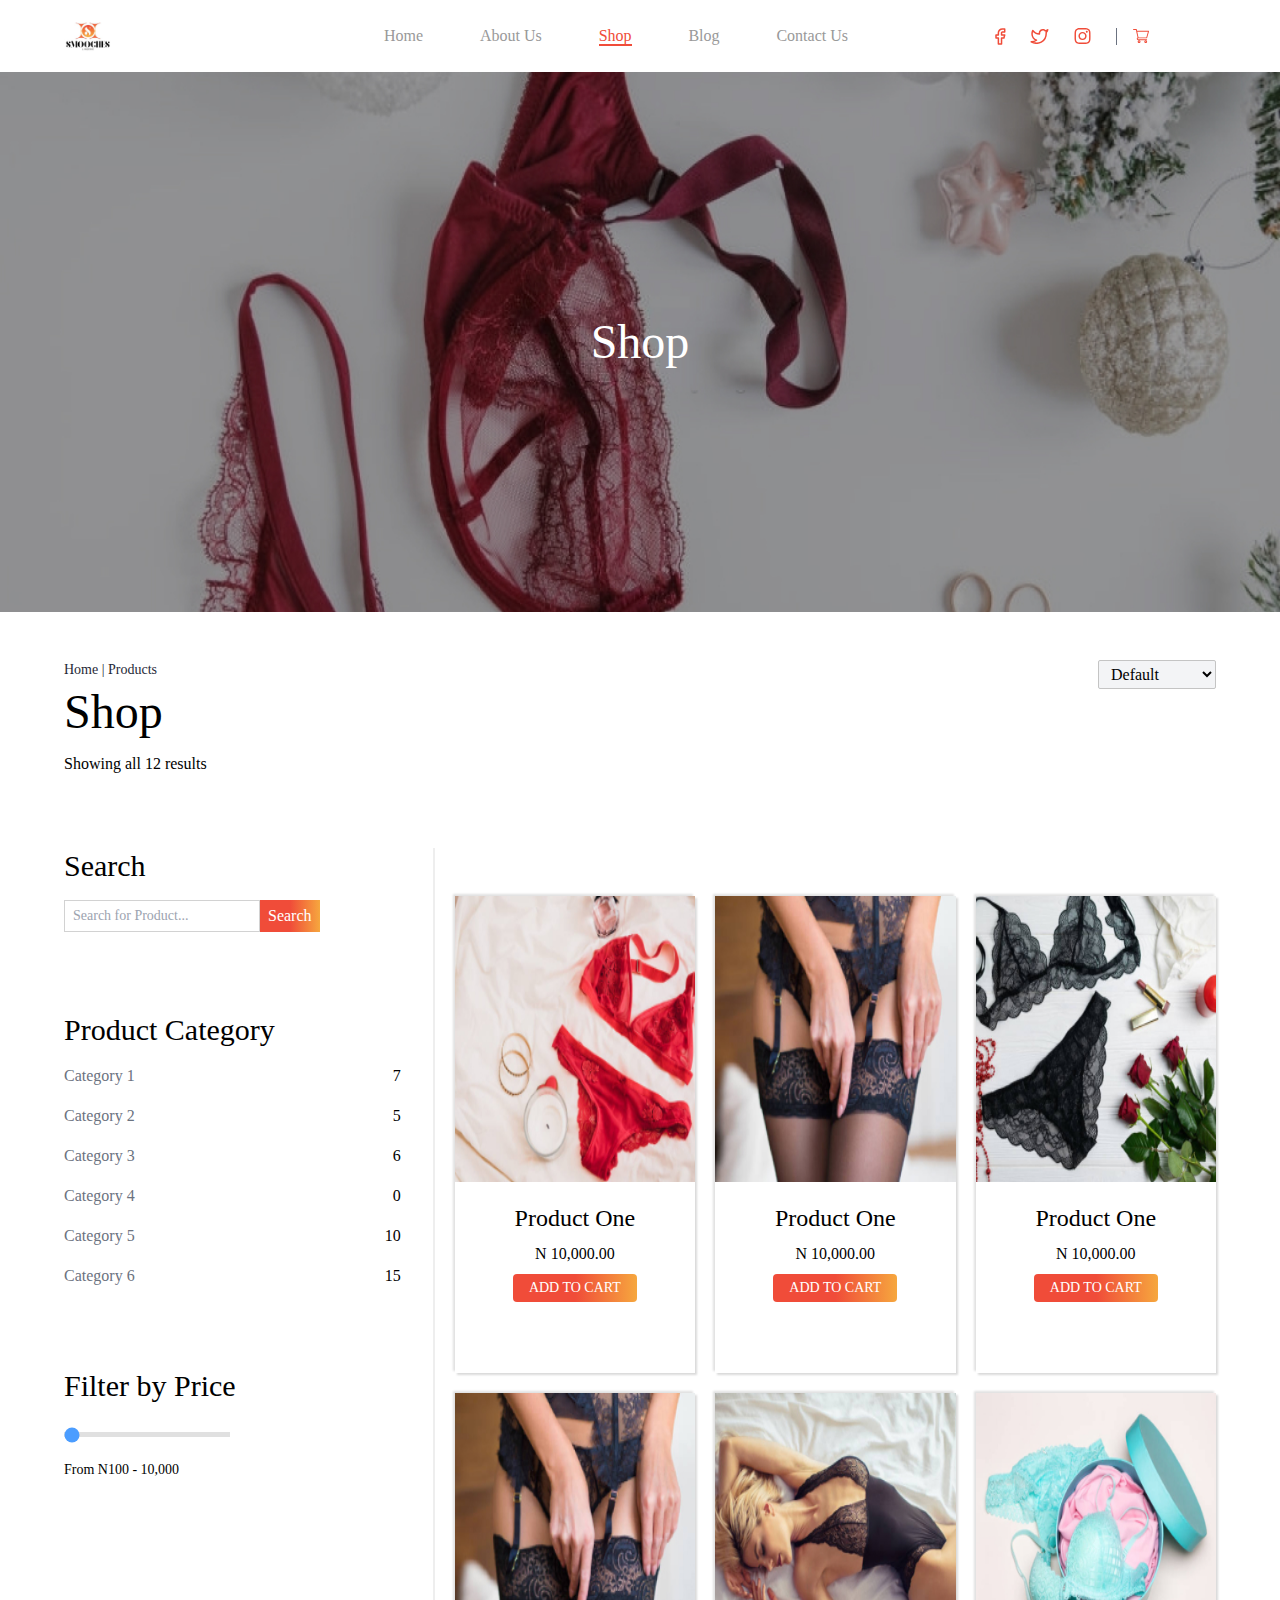
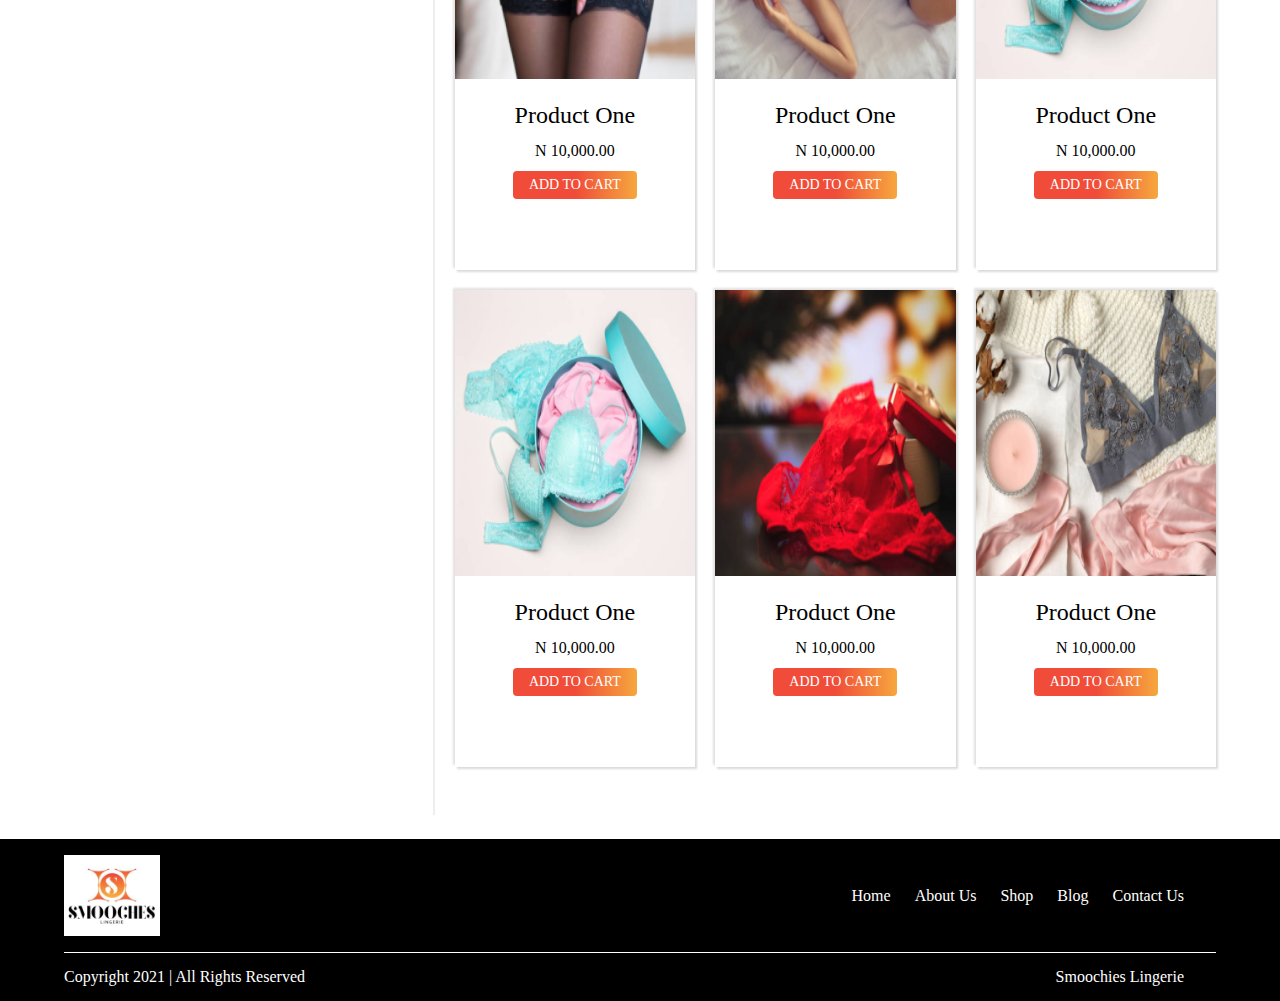
<file: shop.html>
<!DOCTYPE html>
<html lang="en">
<head>
    <meta charset="UTF-8">
    <meta name="viewport" content="width=device-width, initial-scale=1.0">
    <title>Smooshies | Blog</title>
    <link href="./CSS/Home/tailwind.css" rel="stylesheet" type="text/css" />
    <link href="./CSS/Shop/styles.css" rel="stylesheet" type="text/css" />
    <script src="./Script/script.js" defer></script>
</head>
<body>
    <div class="container">
       <!-- nav starts -->
        <nav class="w-screen  transition duration-300 relative bg-white flex justify-between xl:grid grid-cols-8 px-8 xl:px-16  items-center">
            <div class="logo absolute xl:static top-5 left-5 w-12 col-span-2 ">
                <a href="#">
                    <img src="./Img/logo.jpg" alt="logo" />
                </a>
            </div>
            <div class="nav-links col-span-4 hidden xl:block">
                <ul class="flex justify-between pl-8 pr-20 ">
                    <li><a href="./index.html">Home</a></li>
                    <li><a href="./about.html">About Us</a></li>
                    <li><a href="#" class="active">Shop</a></li>
                    <li><a href="./blog.html" >Blog</a></li>
                    <li><a href="./contact.html">Contact Us</a></li>
                </ul>
            </div>
            <div class="icons col-span-2 justify-center hidden xl:flex">
                <div class="contacts border-r border-gray-500 mr-4 flex items-center ">
                    <a class="mr-6" href="#">
                        <svg width="11" height="17" viewBox="0 0 11 17" fill="none" xmlns="http://www.w3.org/2000/svg">
                            <path
                                d="M9.70833 1H7.33333C6.28352 1 5.2767 1.39509 4.53437 2.09835C3.79204 2.80161 3.375 3.75544 3.375 4.75V7H1V10H3.375V16H6.54167V10H8.91667L9.70833 7H6.54167V4.75C6.54167 4.55109 6.62507 4.36032 6.77354 4.21967C6.92201 4.07902 7.12337 4 7.33333 4H9.70833V1Z"
                                stroke="#F04C39" stroke-width="1.5" stroke-linecap="round" stroke-linejoin="round" />
                        </svg>
                    </a>
                    <a class="mr-6" href="#">
                        <svg width="19" height="16" viewBox="0 0 19 16" fill="none" xmlns="http://www.w3.org/2000/svg">
                            <path
                                d="M17.7085 1.75C16.9903 2.25661 16.1951 2.64409 15.3535 2.8975C14.9018 2.37814 14.3015 2.01002 13.6338 1.84295C12.966 1.67587 12.2631 1.7179 11.6201 1.96334C10.977 2.20879 10.4248 2.6458 10.0382 3.21529C9.65164 3.78478 9.44927 4.45926 9.4585 5.1475V5.8975C8.14047 5.93168 6.83445 5.63936 5.65675 5.04659C4.47905 4.45381 3.46623 3.57898 2.7085 2.5C2.7085 2.5 -0.291504 9.25 6.4585 12.25C4.91389 13.2985 3.07386 13.8242 1.2085 13.75C7.9585 17.5 16.2085 13.75 16.2085 5.125C16.2078 4.91609 16.1877 4.7077 16.1485 4.5025C16.9139 3.74762 17.4541 2.79454 17.7085 1.75V1.75Z"
                                stroke="#F04C39" stroke-width="1.5" stroke-linecap="round" stroke-linejoin="round" />
                        </svg>
                    </a>
                    <a class="mr-6" href="#">
                        <svg height="16" fill="#F04C39" viewBox="0 0 511 511.9" width="19" xmlns="http://www.w3.org/2000/svg">
                            <path
                                d="m510.949219 150.5c-1.199219-27.199219-5.597657-45.898438-11.898438-62.101562-6.5-17.199219-16.5-32.597657-29.601562-45.398438-12.800781-13-28.300781-23.101562-45.300781-29.5-16.296876-6.300781-34.898438-10.699219-62.097657-11.898438-27.402343-1.300781-36.101562-1.601562-105.601562-1.601562s-78.199219.300781-105.5 1.5c-27.199219 1.199219-45.898438 5.601562-62.097657 11.898438-17.203124 6.5-32.601562 16.5-45.402343 29.601562-13 12.800781-23.097657 28.300781-29.5 45.300781-6.300781 16.300781-10.699219 34.898438-11.898438 62.097657-1.300781 27.402343-1.601562 36.101562-1.601562 105.601562s.300781 78.199219 1.5 105.5c1.199219 27.199219 5.601562 45.898438 11.902343 62.101562 6.5 17.199219 16.597657 32.597657 29.597657 45.398438 12.800781 13 28.300781 23.101562 45.300781 29.5 16.300781 6.300781 34.898438 10.699219 62.101562 11.898438 27.296876 1.203124 36 1.5 105.5 1.5s78.199219-.296876 105.5-1.5c27.199219-1.199219 45.898438-5.597657 62.097657-11.898438 34.402343-13.300781 61.601562-40.5 74.902343-74.898438 6.296876-16.300781 10.699219-34.902343 11.898438-62.101562 1.199219-27.300781 1.5-36 1.5-105.5s-.101562-78.199219-1.300781-105.5zm-46.097657 209c-1.101562 25-5.300781 38.5-8.800781 47.5-8.601562 22.300781-26.300781 40-48.601562 48.601562-9 3.5-22.597657 7.699219-47.5 8.796876-27 1.203124-35.097657 1.5-103.398438 1.5s-76.5-.296876-103.402343-1.5c-25-1.097657-38.5-5.296876-47.5-8.796876-11.097657-4.101562-21.199219-10.601562-29.398438-19.101562-8.5-8.300781-15-18.300781-19.101562-29.398438-3.5-9-7.699219-22.601562-8.796876-47.5-1.203124-27-1.5-35.101562-1.5-103.402343s.296876-76.5 1.5-103.398438c1.097657-25 5.296876-38.5 8.796876-47.5 4.101562-11.101562 10.601562-21.199219 19.203124-29.402343 8.296876-8.5 18.296876-15 29.398438-19.097657 9-3.5 22.601562-7.699219 47.5-8.800781 27-1.199219 35.101562-1.5 103.398438-1.5 68.402343 0 76.5.300781 103.402343 1.5 25 1.101562 38.5 5.300781 47.5 8.800781 11.097657 4.097657 21.199219 10.597657 29.398438 19.097657 8.5 8.300781 15 18.300781 19.101562 29.402343 3.5 9 7.699219 22.597657 8.800781 47.5 1.199219 27 1.5 35.097657 1.5 103.398438s-.300781 76.300781-1.5 103.300781zm0 0" />
                            <path
                                d="m256.449219 124.5c-72.597657 0-131.5 58.898438-131.5 131.5s58.902343 131.5 131.5 131.5c72.601562 0 131.5-58.898438 131.5-131.5s-58.898438-131.5-131.5-131.5zm0 216.800781c-47.097657 0-85.300781-38.199219-85.300781-85.300781s38.203124-85.300781 85.300781-85.300781c47.101562 0 85.300781 38.199219 85.300781 85.300781s-38.199219 85.300781-85.300781 85.300781zm0 0" />
                            <path
                                d="m423.851562 119.300781c0 16.953125-13.746093 30.699219-30.703124 30.699219-16.953126 0-30.699219-13.746094-30.699219-30.699219 0-16.957031 13.746093-30.699219 30.699219-30.699219 16.957031 0 30.703124 13.742188 30.703124 30.699219zm0 0" />
                        </svg>
                    </a>
                </div>
                <div class="cart">
        
                    <a href="#">
                        <svg fill="#F04C39" height="16" viewBox="0 -31 512.00026 512" width="16"
                            xmlns="http://www.w3.org/2000/svg">
                            <path
                                d="m164.960938 300.003906h.023437c.019531 0 .039063-.003906.058594-.003906h271.957031c6.695312 0 12.582031-4.441406 14.421875-10.878906l60-210c1.292969-4.527344.386719-9.394532-2.445313-13.152344-2.835937-3.757812-7.269531-5.96875-11.976562-5.96875h-366.632812l-10.722657-48.253906c-1.527343-6.863282-7.613281-11.746094-14.644531-11.746094h-90c-8.285156 0-15 6.714844-15 15s6.714844 15 15 15h77.96875c1.898438 8.550781 51.3125 230.917969 54.15625 243.710938-15.941406 6.929687-27.125 22.824218-27.125 41.289062 0 24.8125 20.1875 45 45 45h272c8.285156 0 15-6.714844 15-15s-6.714844-15-15-15h-272c-8.269531 0-15-6.730469-15-15 0-8.257812 6.707031-14.976562 14.960938-14.996094zm312.152343-210.003906-51.429687 180h-248.652344l-40-180zm0 0" />
                            <path
                                d="m150 405c0 24.8125 20.1875 45 45 45s45-20.1875 45-45-20.1875-45-45-45-45 20.1875-45 45zm45-15c8.269531 0 15 6.730469 15 15s-6.730469 15-15 15-15-6.730469-15-15 6.730469-15 15-15zm0 0" />
                            <path
                                d="m362 405c0 24.8125 20.1875 45 45 45s45-20.1875 45-45-20.1875-45-45-45-45 20.1875-45 45zm45-15c8.269531 0 15 6.730469 15 15s-6.730469 15-15 15-15-6.730469-15-15 6.730469-15 15-15zm0 0" />
                        </svg>
                    </a>
                </div>
            </div>
            <div class=" absolute right-5 top-5 flex items-center xl:hidden">
                <div class="searchContainer mr-4">
                    <svg xmlns="http://www.w3.org/2000/svg" width="15" height="15" fill="none" viewBox="0 0 24 24"
                        stroke="currentColor">
                        <path stroke-linecap="round" stroke-linejoin="round" stroke-width="2"
                            d="M21 21l-6-6m2-5a7 7 0 11-14 0 7 7 0 0114 0z" />
                    </svg>
                </div>
                <div class="hamContainer  relative">
                    <div class="hamburger  xl:hidden  show">
                        <svg version="1.1" id="Capa_1" xmlns="http://www.w3.org/2000/svg" xmlns:xlink="http://www.w3.org/1999/xlink" x="0px"
                            y="0px" width="15" height="15" viewBox="0 0 612 612" style="enable-background:new 0 0 612 612;"
                            xml:space="preserve">
                            <g>
                                <g id="_x33__6_">
                                    <g>
                                        <path d="M581.4,520.199H30.6c-16.891,0-30.6,13.709-30.6,30.6C0,567.691,13.709,581.4,30.6,581.4h550.8
                                                                    				c16.891,0,30.6-13.709,30.6-30.602C612,533.908,598.291,520.199,581.4,520.199z M30.6,91.799h550.8
                                                                    				c16.891,0,30.6-13.708,30.6-30.6c0-16.892-13.709-30.6-30.6-30.6H30.6C13.709,30.6,0,44.308,0,61.2
                                                                    				C0,78.091,13.709,91.799,30.6,91.799z M581.4,275.399H30.6C13.709,275.399,0,289.108,0,306s13.709,30.6,30.6,30.6h550.8
                                                                    				c16.891,0,30.6-13.709,30.6-30.6S598.291,275.399,581.4,275.399z" />
                                    </g>
                                </g>
                            </g>
                            <g>
                            </g>
                            <g>
                            </g>
                            <g>
                            </g>
                            <g>
                            </g>
                            <g>
                            </g>
                            <g>
                            </g>
                            <g>
                            </g>
                            <g>
                            </g>
                            <g>
                            </g>
                            <g>
                            </g>
                            <g>
                            </g>
                            <g>
                            </g>
                            <g>
                            </g>
                            <g>
                            </g>
                            <g>
                            </g>
                        </svg>
                    </div>
                </div>
        
            </div>
            <div class="responsiveNav absolute  right-0 top-16  left-0 ">
                    <div class="nav-links col-span-4  xl:hidden">
                        <ul class="flex flex-col items-center justify-between pl-8 pr-20 ">
                            <li class="mb-2"><a href="./index.html">Home</a></li>
                            <li class="mb-2"><a href="./about.html">About Us</a></li>
                            <li class="mb-2"><a href="./shop.html" class="active">Shop</a></li>
                            <li class="mb-2"><a href="./blog.html">Blog</a></li>
                            <li class="mb-2"><a href="./contact.html">Contact Us</a></li>
                        </ul>
                    </div>
            </div>
        </nav>
        <!-- nav ends -->

        <!-- First View Starts -->
        <div class="first-view w-screen">
            <div class="banner flex items-center relative h-full justify-center">
                <div class="imgContainer absolute  w-full h-full z-10">
                    <img src="./Img/5f71e348e62ec 1 (1).jpg" class="z-0" alt="">
                </div>
                <h1 class="text-5xl text-white z-20">Shop</h1>
            </div>
           
        </div>
        <!-- First View Ends -->

           <!-- Main Starts -->
           <main>
               <div class="head flex w-screen px-4 xl:px-16 py-12 justify-between">
                   <div class="first ">
                       <p class="text-sm text-gray-800 mb-2"><span class="cursor-pointer">Home</span> | <span class="2cu my-2rsor-pointer">Products</span></p>
                       <h2 class="text-5xl"  >Shop</h2>
                       <p class="mt-4" >Showing all 12 results</p>
                </div>
                <div class="second">
                       <select name="sort" class="cursor-pointer pl-2 pr-8 bg-gray-100 hover:bg-black hover:text-white transition duration-300 py-1  rounded-sm" id="sort">
                           <option value="Default">Default</option>
                           <option value="Default">Price</option>
                           <option value="Default">Quantity</option>    
                       </select>
                   </div>
               </div>
               <div class="content grid grid-cols-3 gap-5 px-16 py-6 w-screen">
                   <aside class="col-span-1 hidden xl:block  ">
                       <div class="search mb-20">
                           <h2 class="text-3xl">Search</h2>
                           <div class="search-container mt-4 flex">
                            <input type="search" placeholder="Search for Product..." class="px-2 py-1 outline-none text-sm" name="" id="">
                            <input type="button" class="text-white px-2 py-1" value="Search">
                           </div>
                       </div>
                       <div class="product-category ">
                            <h2 class="text-3xl">Product Category</h2>
                            <ul>
                                <li class="flex items-center justify-between pr-8 mt-4 mb-4"><a class="hover:text-red-400 transition duration-500 text-gray-500" href="#">Category 1</a><span></span>7</li>
                                <li class="flex items-center justify-between pr-8 mb-4"><a class="hover:text-red-400 transition duration-500 text-gray-500" href="#">Category 2</a><span></span>5</li>
                                <li class="flex items-center justify-between pr-8 mb-4"><a class="hover:text-red-400 transition duration-500 text-gray-500" href="#">Category 3</a><span></span>6</li>
                                <li class="flex items-center justify-between pr-8 mb-4"><a class="hover:text-red-400 transition duration-500 text-gray-500" href="#">Category 4</a><span></span>0</li>
                                <li class="flex items-center justify-between pr-8 mb-4"><a class="hover:text-red-400 transition duration-500 text-gray-500" href="#">Category 5</a><span></span>10</li>
                                <li class="flex items-center justify-between pr-8 mb-4"><a class="hover:text-red-400 transition duration-500 text-gray-500" href="#">Category 6</a><span></span>15</li>
                            </ul>
                       </div>
                       <div class="filter mt-20 ">
                            <h2 class="text-3xl">Filter by Price</h2>
                            <div class="slidecontainer my-4">
                                <input type="range" min="1" max="100" value="0" class="slider" id="myRange">
                            </div>
                            <p class="text-sm ">From N100 - 10,000</p>
                       </div>
                   </aside>
                   <article class="col-span-3 xl:col-span-2 grid grid-cols-1 xl:grid-cols-3 gap-5 py-12">
                    <div class="single-product">
                        <div class="prodImg">
                            <img src="./Img/seventhImage.jpg" alt="Seventh Product Image">
                        </div>
                        <div class="catText p-1 grid pt-3 pb-3 bg-white items-center justify-items-center">
                            <h3 class="text-2xl my-2 font-medium">Product One</h3>
                            <p class="mb-2">N 10,000.00</p>
                            <button class="add-2-cart px-4 py-1 text-sm text-white rounded">ADD TO CART</button>
                        </div>
                    </div>
                    <div class="single-product">
                        <div class="prodImg">
                            <img src="./Img/eightImage.jpg" alt="Seventh Product Image">
                        </div>
                        <div class="catText p-1 grid pt-3 pb-3 bg-white items-center justify-items-center">
                            <h3 class="text-2xl my-2 font-medium">Product One</h3>
                            <p class="mb-2">N 10,000.00</p>
                            <button class="add-2-cart px-4 py-1 text-sm text-white rounded">ADD TO CART</button>
                        </div>
                    </div>
                    <div class="single-product">
                        <div class="prodImg">
                            <img src="./Img/Rectangle 84.jpg" alt="Seventh Product Image">
                        </div>
                        <div class="catText p-1 grid pt-3 pb-3 bg-white items-center justify-items-center">
                            <h3 class="text-2xl my-2 font-medium">Product One</h3>
                            <p class="mb-2">N 10,000.00</p>
                            <button class="add-2-cart px-4 py-1 text-sm text-white rounded">ADD TO CART</button>
                        </div>
                    </div>
                    <div class="single-product">
                        <div class="prodImg">
                            <img src="./Img/eightImage.jpg" alt="Seventh Product Image">
                        </div>
                        <div class="catText p-1 grid pt-3 pb-3 bg-white items-center justify-items-center">
                            <h3 class="text-2xl my-2 font-medium">Product One</h3>
                            <p class="mb-2">N 10,000.00</p>
                            <button class="add-2-cart px-4 py-1 text-sm text-white rounded">ADD TO CART</button>
                        </div>
                    </div>
                    <div class="single-product">
                        <div class="prodImg">
                            <img src="./Img/Rectangle 84 (1).jpg" alt="Seventh Product Image">
                        </div>
                        <div class="catText p-1 grid pt-3 pb-3 bg-white items-center justify-items-center">
                            <h3 class="text-2xl my-2 font-medium">Product One</h3>
                            <p class="mb-2">N 10,000.00</p>
                            <button class="add-2-cart px-4 py-1 text-sm text-white rounded">ADD TO CART</button>
                        </div>
                    </div>
                    <div class="single-product">
                        <div class="prodImg">
                            <img src="./Img/Rectangle 84 (2).jpg" alt="Seventh Product Image">
                        </div>
                        <div class="catText p-1 grid pt-3 pb-3 bg-white items-center justify-items-center">
                            <h3 class="text-2xl my-2 font-medium">Product One</h3>
                            <p class="mb-2">N 10,000.00</p>
                            <button class="add-2-cart px-4 py-1 text-sm text-white rounded">ADD TO CART</button>
                        </div>
                    </div>
                    <div class="single-product">
                        <div class="prodImg">
                            <img src="./Img/Rectangle 84 (2).jpg" alt="Seventh Product Image">
                        </div>
                        <div class="catText p-1 grid pt-3 pb-3 bg-white items-center justify-items-center">
                            <h3 class="text-2xl my-2 font-medium">Product One</h3>
                            <p class="mb-2">N 10,000.00</p>
                            <button class="add-2-cart px-4 py-1 text-sm text-white rounded">ADD TO CART</button>
                        </div>
                    </div>
                    <div class="single-product">
                        <div class="prodImg">
                            <img src="./Img/Rectangle 84 (3).jpg" alt="Seventh Product Image">
                        </div>
                        <div class="catText p-1 grid pt-3 pb-3 bg-white items-center justify-items-center">
                            <h3 class="text-2xl my-2 font-medium">Product One</h3>
                            <p class="mb-2">N 10,000.00</p>
                            <button class="add-2-cart px-4 py-1 text-sm text-white rounded">ADD TO CART</button>
                        </div>
                    </div>
                    <div class="single-product">
                        <div class="prodImg">
                            <img src="./Img/Rectangle 84 (4).jpg" alt="Seventh Product Image">
                        </div>
                        <div class="catText p-1 grid pt-3 pb-3 bg-white items-center justify-items-center">
                            <h3 class="text-2xl my-2 font-medium">Product One</h3>
                            <p class="mb-2">N 10,000.00</p>
                            <button class="add-2-cart px-4 py-1 text-sm text-white rounded">ADD TO CART</button>
                        </div>
                    </div>
                   </article>
               </div>
           </main>
           <!-- Main Ends -->

        <!-- Footer Starts -->
        <div class="last px-2 xl:px-16 py-4 w-screen flex items-center justify-between bg-black">
            <div class="logo w-24 col-span-2">
                <a href="#">
                    <img src="./Img/logo.jpg" alt="logo" />
                </a>
            </div>
            <div class="nav-links footer col-span-4">
                <ul class="xl:flex justify-center xl:justify-between pr-8 text-white ">
                    <li class="ml-6 mb-4 xl:mb-0"><a class="relative" href="#">Home</a></li>
                    <li class="ml-6 mb-4 xl:mb-0"><a href="./about.html">About Us</a></li>
                    <li class="ml-6 mb-4 xl:mb-0"><a href="#">Shop</a></li>
                    <li class="ml-6 mb-4 xl:mb-0"><a href="./blog.html">Blog</a></li>
                    <li class="ml-6 mb-4 xl:mb-0"><a href="./contact.html">Contact Us</a></li>
                </ul>
            </div>
        </div>
        <div class=" bg-black text-white  w-screen px-3 text-sm md:text-base xl:px-16">
            <div class=" border-t border-white w-full grid grid-cols-3 gap-2  xl:flex items-center justify-between py-3">
                <div class="col-span-2">
                    <span>Copyright 2021 | All Rights Reserved</span>
                </div>
                <div class="xl:pr-8 col-span-1">
                    <p>Smoochies Lingerie</p>
                </div>
            </div>
        </div>
        <!-- Footer Ends -->
    </div>
</body>
</html>
</file>
<file: CSS/Home/styles.css>
img {
  height: 100%;
  width: 100%;
  object-fit: fill;
}

body {
  font-family: Georgia, "Times New Roman", Times, serif;
}

nav {
  height: 8vh;
}
.nav-links a {
  position: relative;
}

nav .nav-links a {
  color: #999999;
}

nav .nav-links a:hover {
  color: #f04c39;
}

nav .nav-links a.active::before {
  width: 100%;
}

nav .nav-links a.active {
  color: #f04c39;
}

.nav-links a::before {
  position: absolute;
  content: "";
  height: 0.1rem;
  right: 0;
  width: 0%;
  transition: all 0.3s linear;
  bottom: -2px;
}

nav .nav-links a::before {
  background: #f04c39;
}
footer .nav-links a::before {
  background: white;
}

.nav-links a:hover::before {
  left: 0;
  width: 100%;
}

.carousel {
  height: 90vh;
  background-color: aquamarine;
}
.who-we-are {
  height: 35vh;
}

h1,
h2 {
  font-family: Georgia, "Times New Roman", Times, serif;
}

.shopBtn,
.add-2-cart,
.who-we-are {
  background: linear-gradient(90deg, #f04c39 50.19%, #f6a73e 100%);
}

.singleProduct {
  /* box-shadow: 0px 2px 2px rgba(0, 0, 0, 0.2); */
  cursor: pointer;
  height: 45vh;
  overflow: hidden;
  transition: all 0.3s linear;
  box-shadow: 1px 1px 1px rgba(0, 0, 0, 0.2), -1px -1px rgba(0, 0, 0, 0.2);
}

.singleProduct:hover {
  box-shadow: 2px 2px 2px rgba(0, 0, 0, 0.2), -2px -2px 2px #eee;
}
.singleProduct .prodImg img {
  transition: all 0.3s linear;
}

.singleProduct:hover .prodImg img {
  transform: scale(1.03);
}

.singleProduct .prodImg {
  height: 80%;
}

.latest-arrivals {
  background-color: rgba(107, 52, 63, 0.651);
}

.laProduct {
  height: 55vh;
  cursor: pointer;
  box-shadow: 2px 2px 2px rgba(0, 0, 0, 0.15),
    -2px -2px 2px rgba(225, 225, 225, 1);
  transition: all 0.3s ease-in-out;
}

.laProduct:hover {
  box-shadow: 12px 12px 24px rgba(107, 52, 63, 0.651), -12px -12px 12px #eee;
}

.footImg {
  height: 35vh;
}

.laProduct .prodImg {
  height: 60%;
}
.laProduct .catText {
  height: 40%;
}

@media screen and (max-width: 768px) {
  img {
    object-fit: cover;
  }
  .carousel {
    height: 42vh;
  }
  .who-we-are {
    height: auto;
  }
  .singleProduct {
    height: 33vh;
  }
  .laProduct {
    height: 40vh;
  }

  nav.resp {
    height: 30vh;
    border: none;
  }
}

@media screen and (max-height: 667px) {
  nav.resp {
    height: 34vh;
  }
}
</file>
<file: CSS/About Us/styles.css>
body {
  font-family: Georgia, "Times New Roman", Times, serif;
}
img {
  height: 100%;
  width: 100%;
  object-fit: fill;
}

nav {
  height: 8vh;
}
.nav-links a {
  position: relative;
}

nav .nav-links a {
  color: #999999;
}

nav .nav-links a:hover {
  color: #f04c39;
}

nav .nav-links a.active::before {
  width: 100%;
}

nav .nav-links a.active {
  color: #f04c39;
}

.nav-links a::before {
  position: absolute;
  content: "";
  height: 0.1rem;
  right: 0;
  width: 0%;
  transition: all 0.3s linear;
  bottom: -2px;
}

nav .nav-links a::before {
  background: #f04c39;
}
.footer.nav-links a::before {
  background: white;
}

.nav-links a:hover::before {
  left: 0;
  width: 100%;
}

/*  */
.first-view {
  height: 92vh;
}

.first-view .banner {
  height: 70%;
  border: 1px solid white;
}

.first-view-bottom {
  height: 30%;
}

.first-view-bottom .features > * {
  height: 30vh;
  box-shadow: 1px 1px 1px rgba(0, 0, 0, 0.3);
  background-color: rgb(247, 239, 239);
}

main .box {
  height: 60vh;
  /* background: rgba(0, 0, 0, 0.3); */
  border: 1px solid white;
}

/* Features */
.icon {
  height: 8vh;
  width: 10vh;
  border: 1px solid black;
}

@media screen and (max-width: 768px) {
  img {
    object-fit: cover;
  }
  main {
    margin-top: 70vh;
  }
  main .box {
    height: 40vh;
  }
  nav.resp {
    height: 30vh;
    border: none;
  }
}

@media screen and (max-height: 667px) {
  nav.resp {
    height: 34vh;
  }
}
</file>
<file: CSS/Blog/styles.css>
body {
  font-family: Georgia, "Times New Roman", Times, serif;
}
img {
  height: 100%;
  width: 100%;
  object-fit: fill;
}

nav {
  height: 8vh;
}
.nav-links a {
  position: relative;
}

nav .nav-links a {
  color: #999999;
}

nav .nav-links a:hover {
  color: #f04c39;
}

nav .nav-links a.active::before {
  width: 100%;
}

nav .nav-links a.active {
  color: #f04c39;
}

.nav-links a::before {
  position: absolute;
  content: "";
  height: 0.1rem;
  right: 0;
  width: 0%;
  transition: all 0.3s linear;
  bottom: -2px;
}

nav .nav-links a::before {
  background: #f04c39;
}
.last .nav-links a::before {
  background: white;
}

.nav-links a:hover::before {
  left: 0;
  width: 100%;
}

.first-view {
  height: 60vh;
}

.story {
  height: 60vh;
  box-shadow: 1px 1px 1px rgba(0, 0, 0, 0.1);
  transition: all 0.3s linear;
}
.story:hover {
  box-shadow: 0px 10px 40px rgba(0, 0, 0, 0.25);
  border-radius: 3px;
  transform: translateY(0.25rem);
}
.story:hover img {
  transform: scale(1.025);
}
.story .img {
  overflow: hidden;
  height: 60%;
}
.story .img img {
  object-fit: cover;
  transition: all 0.3s linear;
}
.story .txt {
  height: 40%;
}

@media screen and (max-width: 768px) {
  img {
    object-fit: cover;
  }

  .story {
    height: 40vh;
  }
  nav.resp {
    height: 30vh;
    border: none;
  }
}

@media screen and (max-height: 667px) {
  nav.resp {
    height: 34vh;
  }
}
</file>
<file: CSS/Contact/styles.css>
body {
  font-family: Georgia, "Times New Roman", Times, serif;
}
img {
  height: 100%;
  width: 100%;
  object-fit: fill;
}

nav {
  height: 8vh;
}
.nav-links a {
  position: relative;
}

nav .nav-links a {
  color: #999999;
}

nav .nav-links a:hover {
  color: #f04c39;
}

nav .nav-links a.active::before {
  width: 100%;
}

nav .nav-links a.active {
  color: #f04c39;
}

.nav-links a::before {
  position: absolute;
  content: "";
  height: 0.1rem;
  right: 0;
  width: 0%;
  transition: all 0.3s linear;
  bottom: -2px;
}

nav .nav-links a::before {
  background: #f04c39;
}
.last .nav-links a::before {
  background: white;
}

.nav-links a:hover::before {
  left: 0;
  width: 100%;
}

.first-view {
  height: 60vh;
}
/* main > * {
  height: 85vh;
} */

.form-element textarea {
  height: 30vh;
}

input[type="button"] {
  background: linear-gradient(90deg, #f04c39 50.19%, #f6a73e 100%);
  background-origin: border-box;
  transition: background 0.3s linear;
}
input[type="button"]:hover {
  background: #000;
}

.one svg {
  background: white;
  stroke: #f04c39;
  border-radius: 50%;
  padding: 0.4rem;
  width: 1.4rem;
  height: 1.4rem;
}

.one svg.insta {
  fill: #f04c39;
  stroke: #f04c39;
}

/* Responsive */
@media screen and (max-width: 768px) {
  img {
    object-fit: cover;
  }
  nav.resp {
    height: 30vh;
    border: none;
  }
}

@media screen and (max-height: 667px) {
  nav.resp {
    height: 34vh;
  }
}
</file>
<file: CSS/Shop/styles.css>
body {
  font-family: Georgia, "Times New Roman", Times, serif;
}
img {
  height: 100%;
  width: 100%;
  object-fit: fill;
}

nav {
  height: 8vh;
}
.nav-links a {
  position: relative;
}

nav .nav-links a {
  color: #999999;
}

nav .nav-links a:hover {
  color: #f04c39;
}

nav .nav-links a.active::before {
  width: 100%;
}

nav .nav-links a.active {
  color: #f04c39;
}

.nav-links a::before {
  position: absolute;
  content: "";
  height: 0.1rem;
  right: 0;
  width: 0%;
  transition: all 0.3s linear;
  bottom: -2px;
}

nav .nav-links a::before {
  background: #f04c39;
}
.last .nav-links a::before {
  background: white;
}

.nav-links a:hover::before {
  left: 0;
  width: 100%;
}

.first-view {
  height: 60vh;
}

aside {
  border-right: 2px solid #eee;
}

select {
  border: 1.5px solid #c4c4c4;
}

.single-product {
  box-shadow: 2px 2px 2px rgba(0, 0, 0, 0.15),
    -2px -2px 2px rgba(225, 225, 225, 1);
  height: 53vh;
  transition: all 0.3s ease-in-out;
  cursor: pointer;
}
.single-product:hover {
  box-shadow: 12px 12px 24px #f6a63e71, -12px -12px 12px #eee;
}

.single-product .prodImg {
  height: 60%;
}

.single-product button {
  background: linear-gradient(90deg, #f04c39 50.19%, #f6a73e 100%);
}

input[type="search"] {
  border: 1px solid #d2d2d2;
}

input[type="button"] {
  background: linear-gradient(90deg, #f04c39 50.19%, #f6a73e 100%);
}

/* Slider */
.slidecontainer {
  width: 100%; /* Width of the outside container */
}

/* The slider itself */
.slider {
  -webkit-appearance: none; /* Override default CSS styles */
  appearance: none;
  width: 45%; /* Full-width */
  height: 0.3rem; /* Specified height */
  background: #d3d3d3; /* Grey background */
  outline: none; /* Remove outline */
  opacity: 0.7; /* Set transparency (for mouse-over effects on hover) */
  -webkit-transition: 0.2s; /* 0.2 seconds transition on hover */
  transition: opacity 0.2s;
}

/* Mouse-over effects */
.slider:hover {
  opacity: 1; /* Fully shown on mouse-over */
}

@media screen and (max-width: 768px) {
  img {
    object-fit: cover;
  }
  .single-product {
    height: 42vh;
  }

  nav.resp {
    height: 30vh;
    border: none;
  }
}

@media screen and (max-height: 667px) {
  nav.resp {
    height: 34vh;
  }
}
</file>
